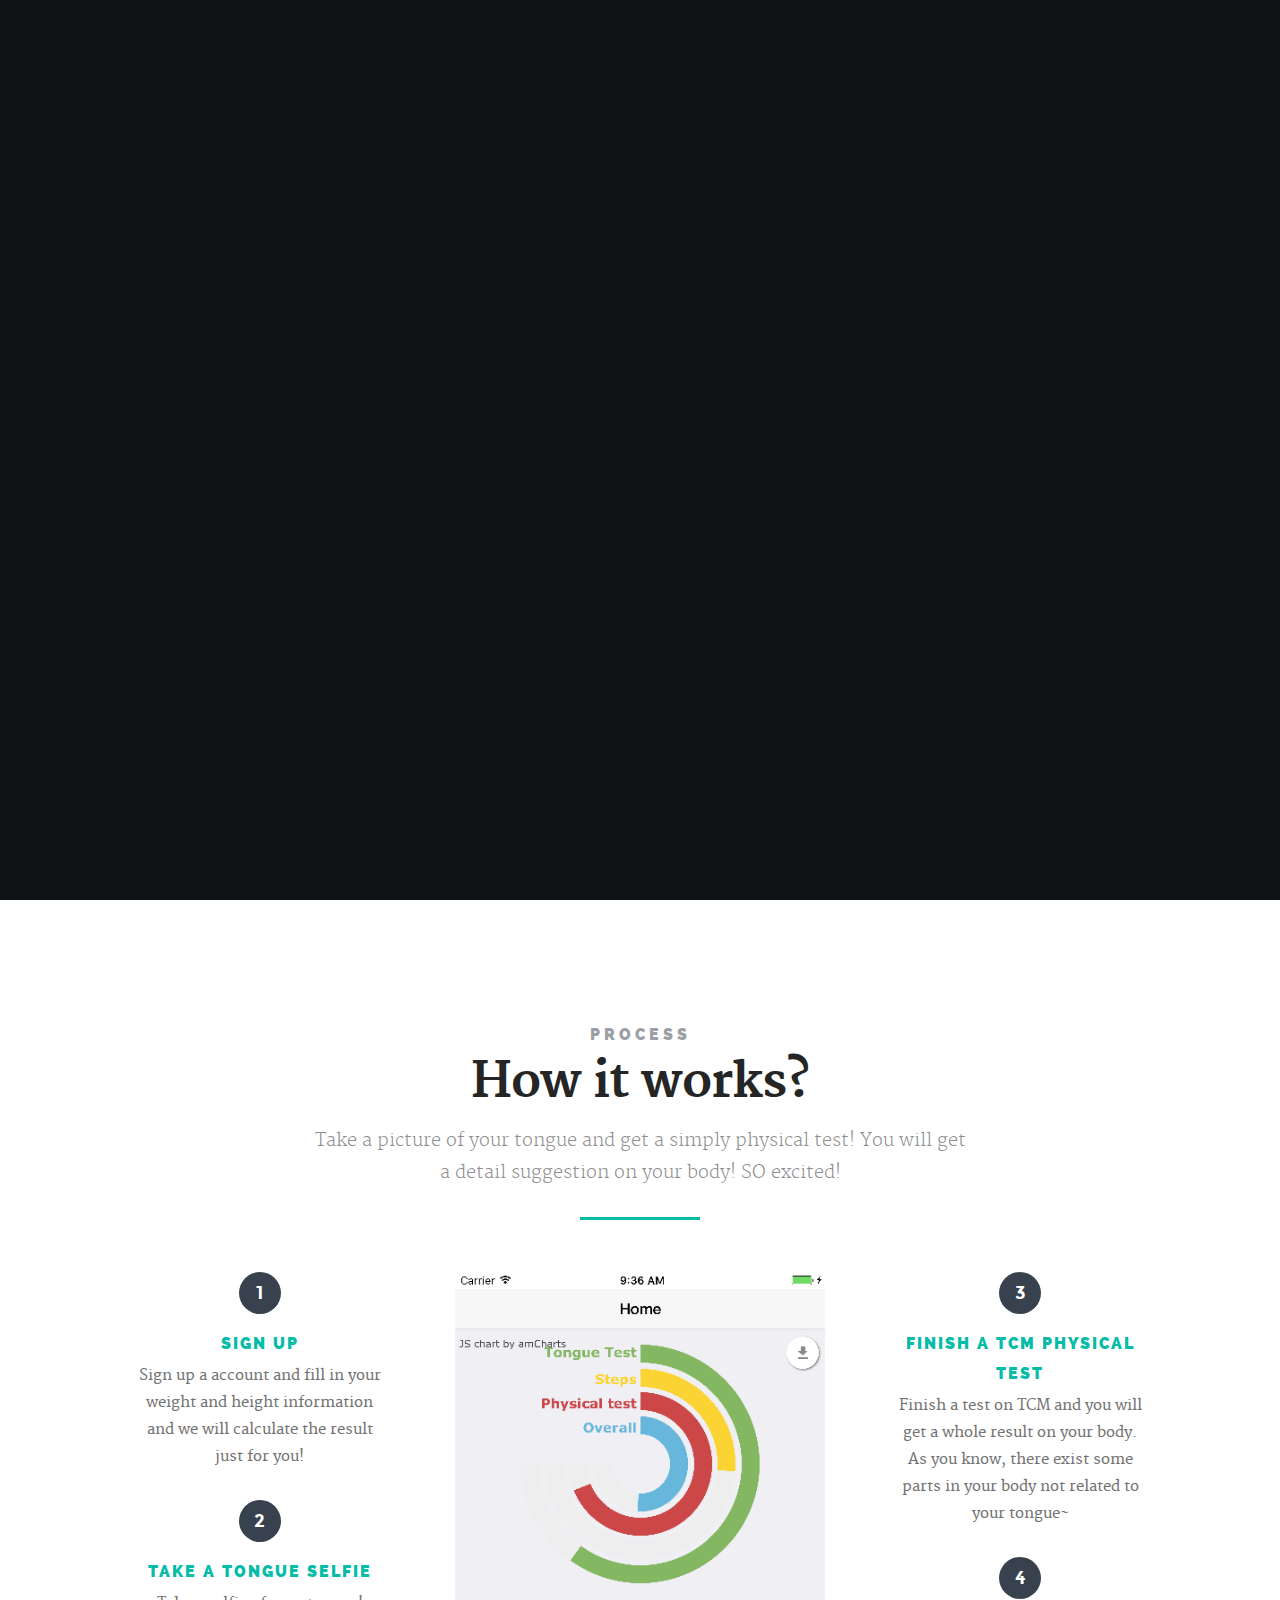
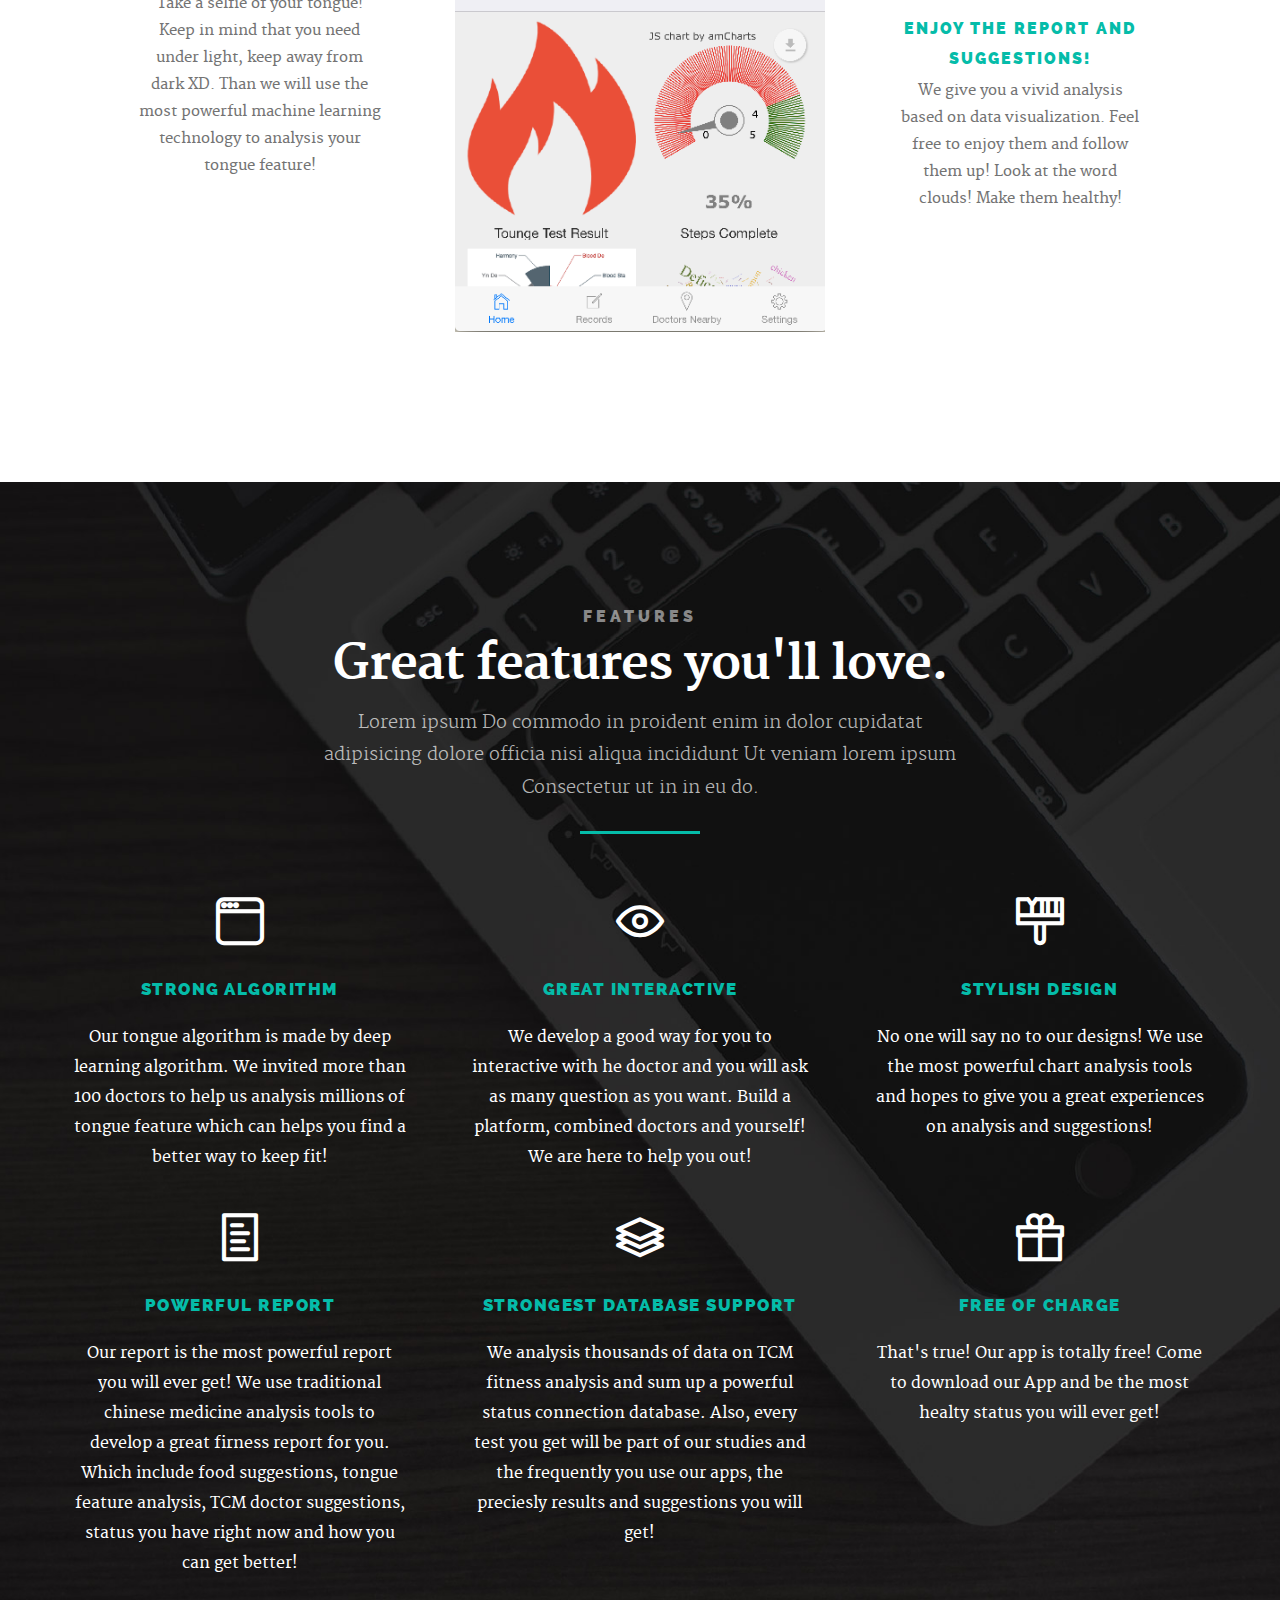
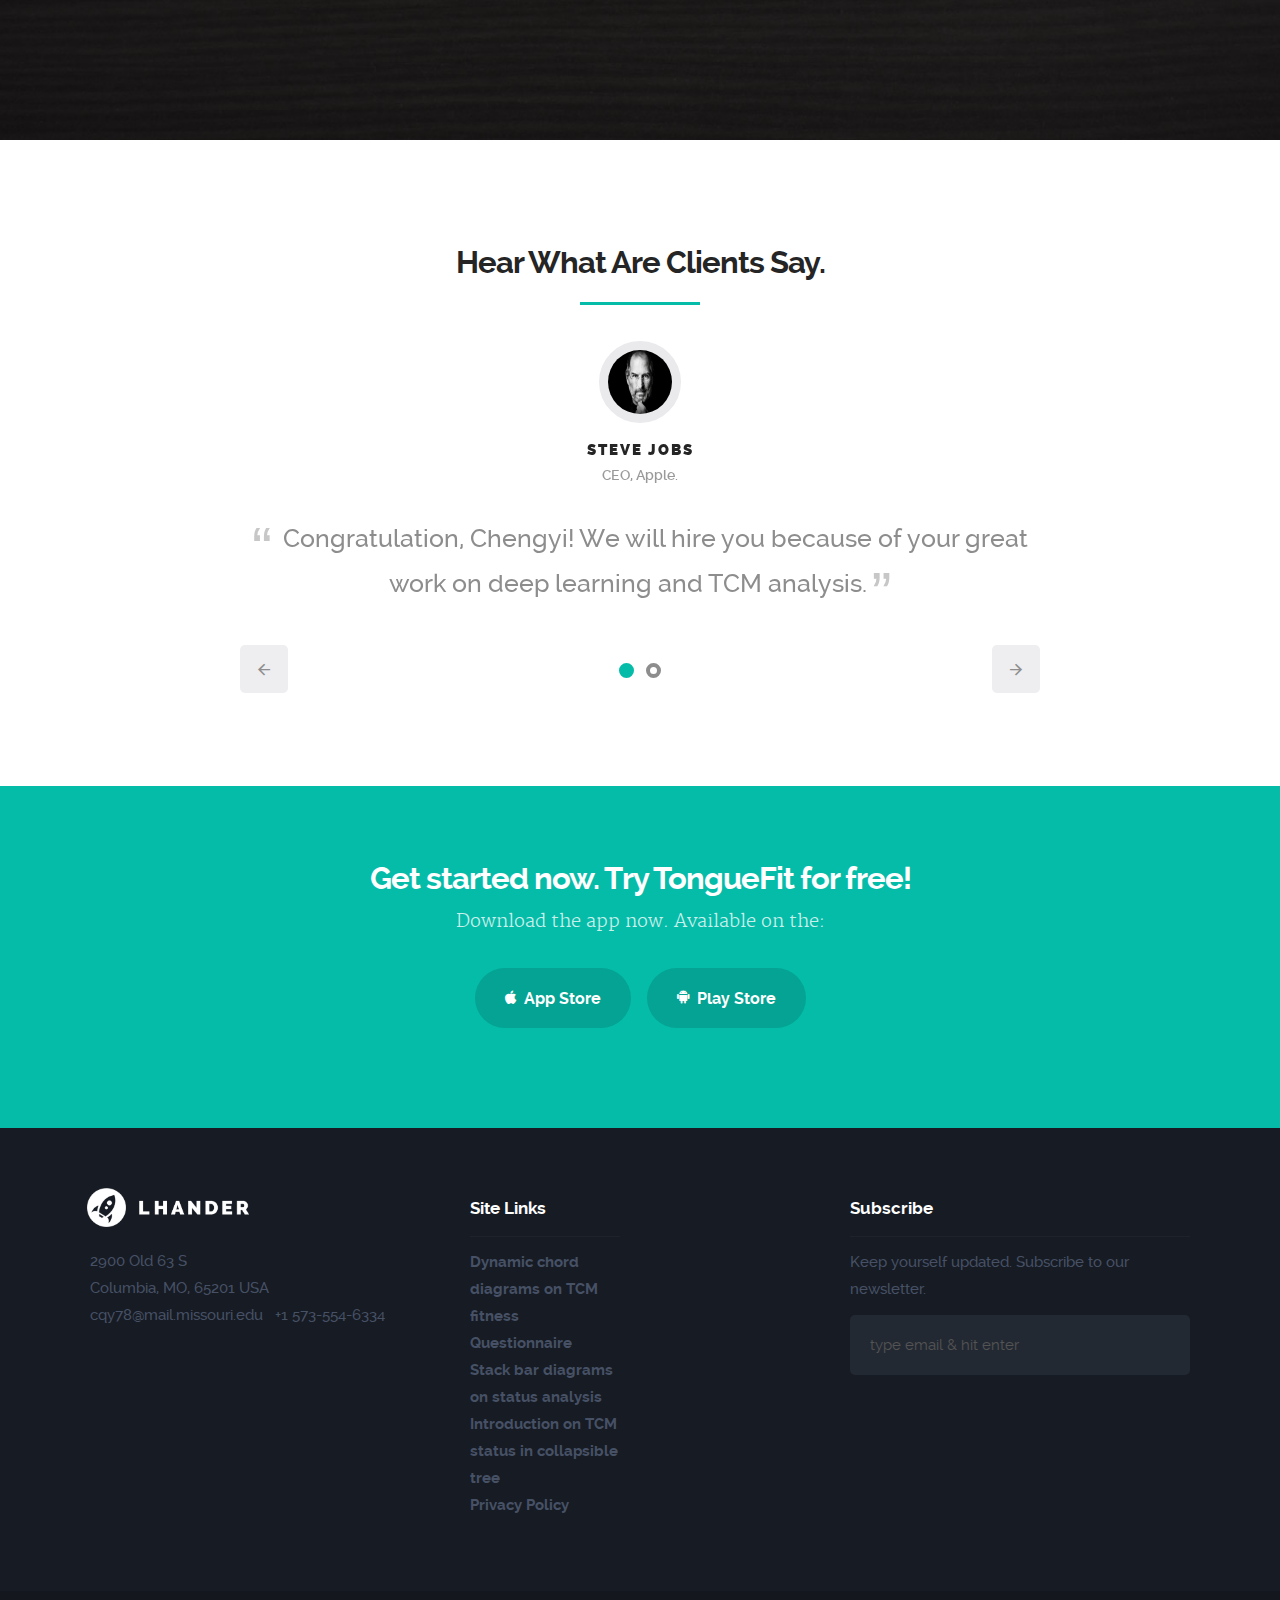
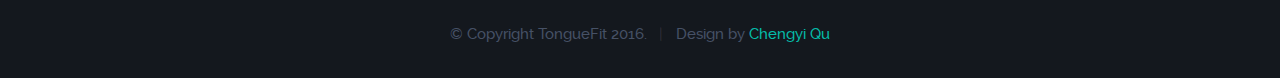
<file: index.html>
<!DOCTYPE html>
<!--[if IE 8 ]><html class="no-js oldie ie8" lang="en"> <![endif]-->
<!--[if IE 9 ]><html class="no-js oldie ie9" lang="en"> <![endif]-->
<!--[if (gte IE 9)|!(IE)]><!--><html class="no-js" lang="en"> <!--<![endif]-->
<head>

   <!--- basic page needs
   ================================================== -->
   <meta charset="utf-8">
	<title>TongueFit</title>
	<meta name="description" content="">  
	<meta name="author" content="">

   <!-- mobile specific metas
   ================================================== -->
	<meta name="viewport" content="width=device-width, initial-scale=1, maximum-scale=1">

 	<!-- CSS
   ================================================== -->
   <link rel="stylesheet" href="css/base.css">  
   <link rel="stylesheet" href="css/main.css">
   <link rel="stylesheet" href="css/vendor.css">     

   <!-- script
   ================================================== -->
	<script src="js/modernizr.js"></script>

   <!-- favicons
	================================================== -->
	<link rel="icon" type="image/png" href="favicon.png">

</head>

<body id="top">

	<!-- header 
   ================================================== -->
   <header>

   	<div class="row">

   		<div class="logo">
	         <a href="index.html">Lhander</a>
	      </div>

	   	<nav id="main-nav-wrap">
				<ul class="main-navigation">
					<li class="current"><a class="smoothscroll"  href="#intro" title="">Home</a></li>
					<li><a class="smoothscroll"  href="#process" title="">Process</a></li>
					<li><a class="smoothscroll"  href="#features" title="">Features</a></li>					
					<li class="highlight with-sep"><a href="#" title="">Sign Up</a></li>					
				</ul>
			</nav>

			<a class="menu-toggle" href="#"><span>Menu</span></a>
   		
   	</div>   	
   	
   </header> <!-- /header -->

	<!-- intro section
   ================================================== -->
   <section id="intro">

   	<div class="shadow-overlay"></div>

   	<div class="intro-content">
   		<div class="row">

   			<div class="col-twelve">

	   			<div class='video-link'>
	   				<a href="#video-popup"><img src="images/play-button.png" alt=""></a>
	   			</div>

	   			<h5>Hello welcome to TongueFit.</h5>
	   			<h1>Our awesome app will make your life a lot healther.</h1>

	   			<a class="button stroke smoothscroll" href="#process" title="">Learn More</a>

	   		</div>  
   			
   		</div>   		 		
   	</div> 

   	<!-- Modal Popup
	   ========================================================= -->

      <div id="video-popup" class="popup-modal mfp-hide">

		   <div class="fluid-video-wrapper">
         	<iframe width="560" height="315" src="https://www.youtube.com/embed/e6RPtuFvFHU" frameborder="0" allowfullscreen></iframe>
		   </div>		     

         <a class="close-popup">Close</a>         

	   </div> <!-- /video-popup -->  	 	

   </section> <!-- /intro -->


   <!-- Process Section
   ================================================== -->
   <section id="process">  

   	<div class="row section-intro">
   		<div class="col-twelve with-bottom-line">

   			<h5>Process</h5>
   			<h1>How it works?</h1>

   			<p class="lead">Take a picture of your tongue and get a simply physical test! You will get a detail suggestion on your body! SO excited!</p>

   		</div>   		
   	</div>

   	<div class="row process-content">

   		<div class="left-side">

   			<div class="item" data-item="1">

   				<h5>Sign Up</h5>

   				<p>Sign up a account and fill in your weight and height information and we will calculate the result just for you!</p>
   					
   			</div>

   			<div class="item" data-item="2">

	   			<h5>Take a tongue selfie</h5>

	   			<p>Take a selfie of your tongue! Keep in mind that you need under light, keep away from dark XD. Than we will use the most powerful machine learning technology to analysis your tongue feature!</p>
   					
   			</div>
   				
   		</div> <!-- /left-side -->
   		
   		<div class="right-side">
   				
   			<div class="item" data-item="3">

   				<h5>Finish a TCM physical test</h5>

   				<p>Finish a test on TCM and you will get a whole result on your body. As you know, there exist some parts in your body not related to your tongue~</p>
   					
   			</div>

   			<div class="item" data-item="4">

   				<h5>Enjoy the report and suggestions!</h5>

   				<p>We give you a vivid analysis based on data visualization. Feel free to enjoy them and follow them up! Look at the word clouds! Make them healthy!</p>
   					
   			</div>

   		</div> <!-- /right-side -->  

   		<div class="image-part"></div>  			

   	</div> <!-- /process-content --> 

   </section> <!-- /process-->    


   <!-- features Section
   ================================================== -->
	<section id="features">

		<div class="row section-intro">
   		<div class="col-twelve with-bottom-line">

   			<h5>Features</h5>
   			<h1>Great features you'll love.</h1>

   			<p class="lead">Lorem ipsum Do commodo in proident enim in dolor cupidatat adipisicing dolore officia nisi aliqua incididunt Ut veniam lorem ipsum Consectetur ut in in eu do.</p>

   		</div>   		
   	</div>

   	<div class="row features-content">

   		<div class="features-list block-1-3 block-s-1-2 block-tab-full group">

	      	<div class="bgrid feature">	

	      		<span class="icon"><i class="icon-window"></i></span>            

	            <div class="service-content">	

	            	 <h3 class="h05">Strong Algorithm</h3>

		            <p>Our tongue algorithm is made by deep learning algorithm. We invited more than 100 doctors to help us analysis millions of tongue feature which can helps you find a better way to keep fit!</p>
	         		
	         	</div> 	         	 

				</div> <!-- /bgrid -->

				<div class="bgrid feature">	

					<span class="icon"><i class="icon-eye"></i></span>                          

	            <div class="service-content">	
	            	<h3 class="h05">Great interactive</h3>  

		            <p>We develop a good way for you to interactive with he doctor and you will ask as many question as you want. Build a platform, combined doctors and yourself! We are here to help you out!</p>

	         		
	            </div>	                          

			   </div> <!-- /bgrid -->

			   <div class="bgrid feature">

			   	<span class="icon"><i class="icon-paint-brush"></i></span>		            

	            <div class="service-content">
	            	<h3 class="h05">Stylish Design</h3>

		            <p>No one will say no to our designs! We use the most powerful chart analysis tools and hopes to give you a great experiences on analysis and suggestions!</p> 

	        			
	            </div> 	            	               

			   </div> <!-- /bgrid -->

				<div class="bgrid feature">

					<span class="icon"><i class="icon-file"></i></span>	              

	            <div class="service-content">
	            	<h3 class="h05">Powerful report</h3>

		            <p>Our report is the most powerful report you will ever get! We use traditional chinese medicine analysis tools to develop a great firness report for you. Which include food suggestions, tongue feature analysis, TCM doctor suggestions, status you have right now and how you can get better! </p> 

	         		
	            </div>                

				</div> <!-- /bgrid -->

			   <div class="bgrid feature">

			   	<span class="icon"><i class="icon-layers"></i></span>	            

	            <div class="service-content">	
	            	<h3 class="h05">Strongest database support</h3>

		            <p>We analysis thousands of data on TCM fitness analysis and sum up a powerful status connection database. Also, every test you get will be part of our studies and the frequently you use our apps, the preciesly results and suggestions you will get!</p> 

	        			
	            </div>	               

			   </div> <!-- /bgrid -->

			   <div class="bgrid feature">

			   	<span class="icon"><i class="icon-gift"></i></span>	   	           

	            <div class="service-content">
	            	 <h3 class="h05">Free of Charge</h3>

		            <p>That's true! Our app is totally free! Come to download our App and be the most healty status you will ever get!</p> 
	        			
	            </div>	               

			   </div> <!-- /bgrid -->

	      </div> <!-- features-list -->
   		
   	</div> <!-- features-content -->
		
	</section> <!-- /features -->
	
	
	
   <!-- Testimonials Section
   ================================================== -->
   <section id="testimonials">

   	<div class="row">
   		<div class="col-twelve">
   			<h2 class="h01">Hear What Are Clients Say.</h2>
   		</div>   		
   	</div>   	

      <div class="row flex-container">
    
         <div id="testimonial-slider" class="flexslider">

            <ul class="slides">

               <li>
               	<div class="testimonial-author">
                    	<img src="images/avatars/steve-jobs-morreu-brasil-153927.jpg" alt="Author image">
                    	<div class="author-info">
                    		Steve Jobs
                    		<span class="position">CEO, Apple.</span>
                    	</div>
                  </div>

                  <p>
                  Congratulation, Chengyi! We will hire you because of your great work on deep learning and TCM analysis.</p>                  
             	</li> <!-- /slide -->

               <li> 

               	<div class="testimonial-author">
                    	<img src="images/avatars/SundarPichai129-(2).jpg" alt="Author image">
                    	<div class="author-info">
                    		Sundar Pichai
                    		<span>CEO, Google Corp.</span>
                    	</div>
                  </div> 

                  <p>
                  This is the best TCM app I have ever get!</p>
                                         
               </li> <!-- /slide -->

            </ul> <!-- /slides -->

         </div> <!-- /testimonial-slider -->         
        
      </div> <!-- /flex-container -->

   </section> <!-- /testimonials -->

   <!-- cta
   ================================================== -->
   <section id="cta">

   	<div class="row cta-content">

   		<div class="col-twelve">

   			<h1 class="h01">Get started now. Try TongueFit for free!</h1>

   			<p class="lead">Download the app now. Available on the:</p>

   			<ul class="stores">
   				<li class="app-store">
   					<a href="#" class="button round large" title="">
   						<i class="icon ion-social-apple"></i>App Store
   					</a>
   				</li>
   				<li class="play-store">
   					<a href="#" class="button round large" title="">
   						<i class="icon ion-social-android"></i>Play Store</a>
   					</li>
   			</ul>

   		</div>

   	</div> <!-- /cta-content -->

   </section> <!-- /cta -->


   <!-- footer
   ================================================== -->
   <footer>

   	<div class="footer-main">

   		<div class="row">  

	      	<div class="col-four tab-full mob-full footer-info">            

	            <div class="footer-logo"></div>

	            <p>
		        2900 Old 63 S<br>
            Columbia, MO, 65201 USA<br>
		        	cqy78@mail.missouri.edu &nbsp; +1 573-554-6334
		        	</p>

		      </div> <!-- /footer-info -->

	      	<div class="col-two tab-1-3 mob-1-2 site-links">

	      		<h4>Site Links</h4>

	      		<ul>
	      			<li><a href="chord.html">Dynamic chord diagrams on TCM fitness Questionnaire</a></li>
						<li><a href="stacked_bar.html">Stack bar diagrams on status analysis</a></li>
						<li><a href="https://caesarqu.github.io/D3Lab2/collapsibleTree.html">Introduction on TCM status in collapsible tree</a></li>
						<li><a href="README.md">Privacy Policy</a></li>
					</ul>

	      	</div> <!-- /site-links -->  


	      	<div class="col-four tab-1-3 mob-full footer-subscribe">

	      		<h4>Subscribe</h4>

	      		<p>Keep yourself updated. Subscribe to our newsletter.</p>

	      		<div class="subscribe-form">
	      	
	      			<form id="mc-form" class="group" novalidate="true">

							<input type="email" value="" name="dEmail" class="email" id="mc-email" placeholder="type email &amp; hit enter" required=""> 
	   		
			   			<input type="submit" name="subscribe" >
		   	
		   				<label for="mc-email" class="subscribe-message"></label>
			
						</form>

	      		</div>	      		
	      	           	
	      	</div> <!-- /subscribe -->         

	      </div> <!-- /row -->

   	</div> <!-- /footer-main -->


      <div class="footer-bottom">

      	<div class="row">

      		<div class="col-twelve">
	      		<div class="copyright">
		         	<span>© Copyright TongueFit 2016.</span> 
		         	<span>Design by <a href="https://github.com/CaesarQu">Chengyi Qu</a></span>		         	
		         </div>

		         <div id="go-top" style="display: block;">
		            <a class="smoothscroll" title="Back to Top" href="#top"><i class="icon ion-android-arrow-up"></i></a>
		         </div>         
	      	</div>

      	</div> <!-- /footer-bottom -->     	

      </div>

   </footer>  

   <div id="preloader"> 
    	<div id="loader"></div>
   </div> 

   <!-- Java Script
   ================================================== --> 
   <script src="js/jquery-1.11.3.min.js"></script>
   <script src="js/jquery-migrate-1.2.1.min.js"></script>
   <script src="js/plugins.js"></script>
   <script src="js/main.js"></script>

</body>

</html>
</file>
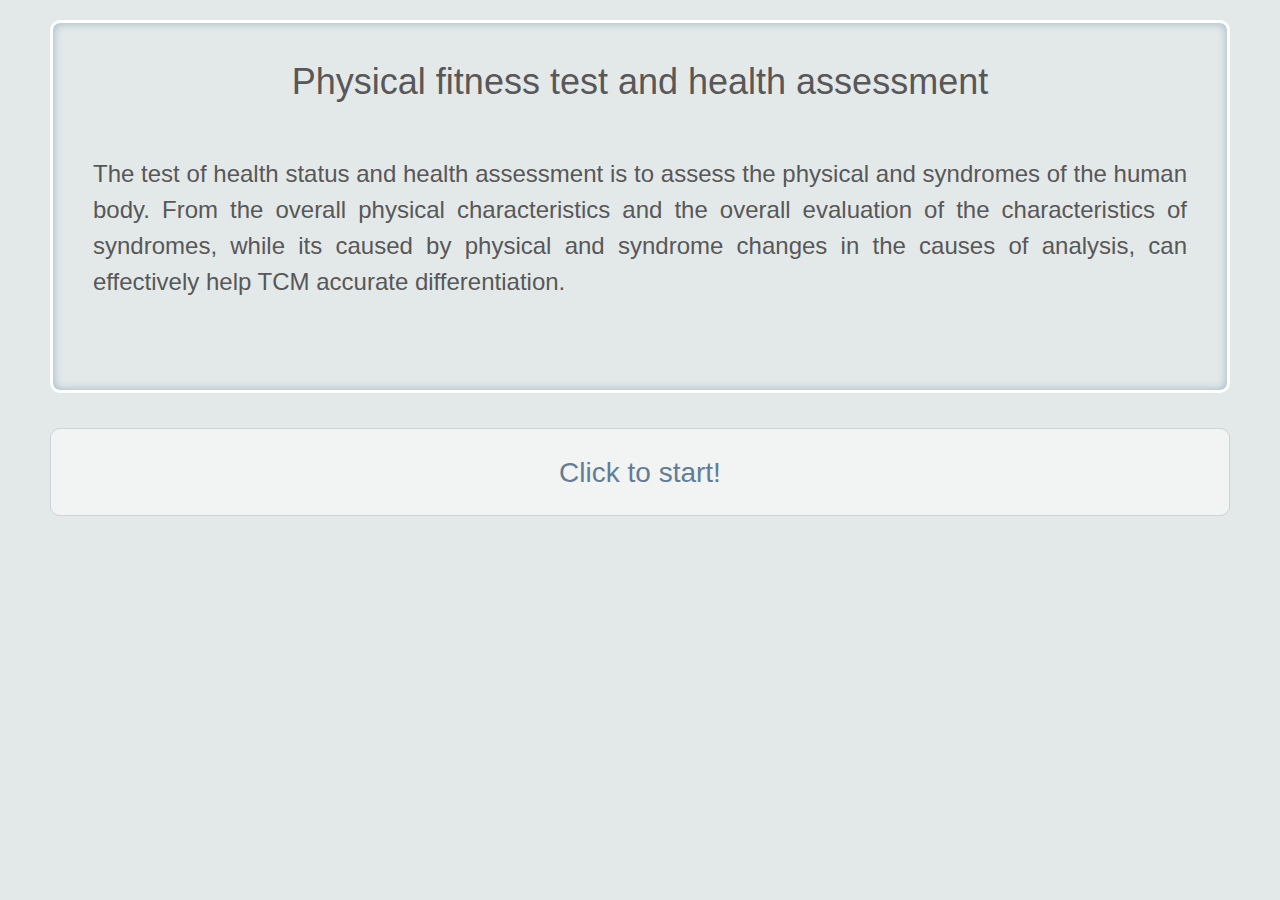
<file: questionnaire.htm>
<!DOCTYPE HTML>
<html lang="en-US">

	<head>
		<meta charset="UTF-8">
		<meta content="yes" name="apple-mobile-web-app-capable">
		<meta content="black" name="apple-mobile-web-app-status-bar-style">
		<meta name="format-detection" content="telephone=no">
		<meta name="viewport" content="width=device-width, initial-scale=1.0, maximum-scale=1.0, user-scalable=0">
		<link rel="stylesheet" href="css/reset.css" />
		<link rel="stylesheet" href="css/toup.css" />
		<link rel="stylesheet" href="css/radio.css" />
		<link rel="stylesheet" href="swiper/swiper.min.css">
		<script src="js/jquery-1.11.3.js"></script>
		<script src="js/fontSize.js"></script>
		<script src="js/function.js" charset="UTF-8"></script>

		<script src="https://www.amcharts.com/lib/3/amcharts.js"></script>
		<script src="https://www.amcharts.com/lib/3/radar.js"></script>
		<script src="https://www.amcharts.com/lib/3/plugins/export/export.min.js"></script>
		<link rel="stylesheet" href="https://www.amcharts.com/lib/3/plugins/export/export.css" type="text/css" media="all" />
		<script src="https://www.amcharts.com/lib/3/themes/none.js"></script>
		<style>
			#chartdiv {
				width: 100%;
				height: 500px;
			}
		</style>

		<title>健康状态测试精简版</title>

	</head>

	<body>

		<section class="toup" id="t1">
			<!-- <div class="logo">
			<img src="images/logo.png"/>
		</div> -->
			<div class="swipers">
				<div class="con">
					<h1>Physical fitness test and health assessment</h1>
					<p>The test of health status and health assessment is to assess the physical and syndromes of the human body. From the overall physical characteristics and the overall evaluation of the characteristics of syndromes, while its caused by physical and syndrome changes in the causes of analysis, can effectively help TCM accurate differentiation.</p>
				</div>
				<a href="javascript:;" class="jion">Click to start!</a>
			</div>
		</section>
		<section class="toup" id="t2">
			<!-- <div class="logo">
			<img src="images/logo.png"/>
		</div> -->
			<div class="swipers">
				<!-- 上下 -->
				<div class="swiper-container">
					<div class="swiper-wrapper">
						<div class="swiper-slide">
							<div class="scores">
								<h3>Pre-test of physical health</h3>
								<div class="f"><span>1</span>您的舌下絡脈曲張嗎？</div>
								<div class="choose">
									<div class="input"><input type="radio" name="yuxue1" id="yuxue11" value="0" /><label for="yuxue11">No</label></div>
									<div class="input"><input type="radio" name="yuxue1" id="yuxue12" value="2" /><label for="yuxue12">A little </label></div>
									<div class="input"><input type="radio" name="yuxue1" id="yuxue13" value="4" /><label for="yuxue13">Obviously</label></div>
									<div class="input"><input type="radio" name="yuxue1" id="yuxue14" value="6" /><label for="yuxue14">Often</label></div>
									<div class="input"><input type="radio" name="yuxue1" id="yuxue15" value="8" /><label for="yuxue15">Frequently</label></div>
								</div>
								<div class="con">

									<p font-size:1px>可左右滑动换题</p>
								</div>
							</div>

						</div>
						<div class="swiper-slide">
							<div class="scores">
								<h3>&nbsp;</h3>
								<div class="f"><span>2</span>您曾有外伤或手术嗎？</div>
								<div class="choose">
									<div class="input"><input type="radio" name="yuxue2" id="yuxue21" value="0" /><label for="yuxue21">No</label></div>
									<div class="input"><input type="radio" name="yuxue2" id="yuxue22" value="2" /><label for="yuxue22">A little </label></div>
									<div class="input"><input type="radio" name="yuxue2" id="yuxue23" value="4" /><label for="yuxue23">Obviously</label></div>
									<div class="input"><input type="radio" name="yuxue2" id="yuxue24" value="6" /><label for="yuxue24">Often</label></div>
									<div class="input"><input type="radio" name="yuxue2" id="yuxue25" value="8" /><label for="yuxue25">Frequently</label></div>
								</div>
							</div>
						</div>
						<div class="swiper-slide">
							<div class="scores">
								<h3>&nbsp;</h3>
								<div class="f"><span>3</span>您是否怕冷嗎？</div>
								<div class="choose">
									<div class="input"><input type="radio" name="yangxu1" id="yangxu11" value="0" /><label for="yangxu11">No</label></div>
									<div class="input"><input type="radio" name="yangxu1" id="yangxu12" value="2" /><label for="yangxu12">A little </label></div>
									<div class="input"><input type="radio" name="yangxu1" id="yangxu13" value="4" /><label for="yangxu13">Obviously</label></div>
									<div class="input"><input type="radio" name="yangxu1" id="yangxu14" value="6" /><label for="yangxu14">Often</label></div>
									<div class="input"><input type="radio" name="yangxu1" id="yangxu15" value="8" /><label for="yangxu15">Frequently</label></div>
								</div>
							</div>
						</div>
						<div class="swiper-slide">
							<div class="scores">
								<h3>&nbsp;</h3>
								<div class="f"><span>4</span>您穿的衣服是否比别人多？</div>
								<div class="choose">
									<div class="input"><input type="radio" name="yangxu2" id="yangxu21" value="0" /><label for="yangxu21">No</label></div>
									<div class="input"><input type="radio" name="yangxu2" id="yangxu22" value="2" /><label for="yangxu22">A little </label></div>
									<div class="input"><input type="radio" name="yangxu2" id="yangxu23" value="4" /><label for="yangxu23">Obviously</label></div>
									<div class="input"><input type="radio" name="yangxu2" id="yangxu24" value="6" /><label for="yangxu24">Often</label></div>
									<div class="input"><input type="radio" name="yangxu2" id="yangxu25" value="8" /><label for="yangxu25">Frequently</label></div>
								</div>
							</div>
						</div>
						<div class="swiper-slide">
							<div class="scores">
								<h3>&nbsp;</h3>
								<div class="f"><span>5</span>您平静时脈搏每分鐘接近85-100次嗎？</div>
								<div class="choose">
									<div class="input"><input type="radio" name="xuexu1" id="xuexu11" value="0" /><label for="xuexu11">No</label></div>
									<div class="input"><input type="radio" name="xuexu1" id="xuexu12" value="2" /><label for="xuexu12">A little </label></div>
									<div class="input"><input type="radio" name="xuexu1" id="xuexu13" value="4" /><label for="xuexu13">Obviously</label></div>
									<div class="input"><input type="radio" name="xuexu1" id="xuexu14" value="6" /><label for="xuexu14">Often</label></div>
									<div class="input"><input type="radio" name="xuexu1" id="xuexu15" value="8" /><label for="xuexu15">Frequently</label></div>
								</div>
							</div>
						</div>
						<div class="swiper-slide">
							<div class="scores">
								<h3>&nbsp;</h3>
								<div class="f"><span>6</span>蹲下後再站立起，會覺得眼前發黑或眼冒金星？</div>
								<div class="choose">
									<div class="input"><input type="radio" name="xuexu2" id="xuexu21" value="0" /><label for="xuexu21">No</label></div>
									<div class="input"><input type="radio" name="xuexu2" id="xuexu22" value="2" /><label for="xuexu22">A little </label></div>
									<div class="input"><input type="radio" name="xuexu2" id="xuexu23" value="4" /><label for="xuexu23">Obviously</label></div>
									<div class="input"><input type="radio" name="xuexu2" id="xuexu24" value="6" /><label for="xuexu24">Often</label></div>
									<div class="input"><input type="radio" name="xuexu2" id="xuexu25" value="8" /><label for="xuexu25">Frequently</label></div>
								</div>
							</div>
						</div>
						<div class="swiper-slide">
							<div class="scores">
								<h3>&nbsp;</h3>
								<div class="f"><span>7</span>您是否曾经大量丢失过体液（多汗，呕吐，腹泻，哺乳，流血，精液）？</div>
								<div class="choose">
									<div class="input"><input type="radio" name="yinxu1" id="yinxu11" value="0" /><label for="yinxu11">No</label></div>
									<div class="input"><input type="radio" name="yinxu1" id="yinxu12" value="2" /><label for="yinxu12">A little </label></div>
									<div class="input"><input type="radio" name="yinxu1" id="yinxu13" value="4" /><label for="yinxu13">Obviously</label></div>
									<div class="input"><input type="radio" name="yinxu1" id="yinxu14" value="6" /><label for="yinxu14">Often</label></div>
									<div class="input"><input type="radio" name="yinxu1" id="yinxu15" value="8" /><label for="yinxu15">Frequently</label></div>
								</div>
							</div>
						</div>
						<div class="swiper-slide">
							<div class="scores">
								<h3>&nbsp;</h3>
								<div class="f"><span>8</span>您是否经常熬夜吗？</div>
								<div class="choose">
									<div class="input"><input type="radio" name="yinxu2" id="yinxu21" value="0" /><label for="yinxu21">No</label></div>
									<div class="input"><input type="radio" name="yinxu2" id="yinxu22" value="2" /><label for="yinxu22">A little </label></div>
									<div class="input"><input type="radio" name="yinxu2" id="yinxu23" value="4" /><label for="yinxu23">Obviously</label></div>
									<div class="input"><input type="radio" name="yinxu2" id="yinxu24" value="6" /><label for="yinxu24">Often</label></div>
									<div class="input"><input type="radio" name="yinxu2" id="yinxu25" value="8" /><label for="yinxu25">Frequently</label></div>
								</div>
							</div>
						</div>
						<div class="swiper-slide">
							<div class="scores">
								<h3>&nbsp;</h3>
								<div class="f"><span>9</span>您是否经常觉得疲劳？</div>
								<div class="choose">
									<div class="input"><input type="radio" name="qixu1" id="qixu11" value="0" /><label for="qixu11">No</label></div>
									<div class="input"><input type="radio" name="qixu1" id="qixu12" value="2" /><label for="qixu12">A little </label></div>
									<div class="input"><input type="radio" name="qixu1" id="qixu13" value="4" /><label for="qixu13">Obviously</label></div>
									<div class="input"><input type="radio" name="qixu1" id="qixu14" value="6" /><label for="qixu14">Often</label></div>
									<div class="input"><input type="radio" name="qixu1" id="qixu15" value="8" /><label for="qixu15">Frequently</label></div>
								</div>
							</div>
						</div>
						<div class="swiper-slide">
							<div class="scores">
								<h3>&nbsp;</h3>
								<div class="f"><span>10</span>您说话的声音无力吗？</div>
								<div class="choose">
									<div class="input"><input type="radio" name="qixu2" id="qixu21" value="0" /><label for="qixu21">No</label></div>
									<div class="input"><input type="radio" name="qixu2" id="qixu22" value="2" /><label for="qixu22">A little </label></div>
									<div class="input"><input type="radio" name="qixu2" id="qixu23" value="4" /><label for="qixu23">Obviously</label></div>
									<div class="input"><input type="radio" name="qixu2" id="qixu24" value="6" /><label for="qixu24">Often</label></div>
									<div class="input"><input type="radio" name="qixu2" id="qixu25" value="8" /><label for="qixu25">Frequently</label></div>
								</div>
							</div>
						</div>
						<div class="swiper-slide">
							<div class="scores">
								<h3>&nbsp;</h3>
								<div class="f"><span>11</span>您是否很容易生气？</div>
								<div class="choose">
									<div class="input"><input type="radio" name="qiyu1" id="qiyu11" value="0" /><label for="qiyu11">No</label></div>
									<div class="input"><input type="radio" name="qiyu1" id="qiyu12" value="2" /><label for="qiyu12">A little </label></div>
									<div class="input"><input type="radio" name="qiyu1" id="qiyu13" value="4" /><label for="qiyu13">Obviously</label></div>
									<div class="input"><input type="radio" name="qiyu1" id="qiyu14" value="6" /><label for="qiyu14">Often</label></div>
									<div class="input"><input type="radio" name="qiyu1" id="qiyu15" value="8" /><label for="qiyu15">Frequently</label></div>
								</div>
							</div>
						</div>
						<div class="swiper-slide">
							<div class="scores">
								<h3>&nbsp;</h3>
								<div class="f"><span>12</span>您感到压力很大？</div>
								<div class="choose">
									<div class="input"><input type="radio" name="qiyu2" id="qiyu21" value="0" /><label for="qiyu21">No</label></div>
									<div class="input"><input type="radio" name="qiyu2" id="qiyu22" value="2" /><label for="qiyu22">A little </label></div>
									<div class="input"><input type="radio" name="qiyu2" id="qiyu23" value="4" /><label for="qiyu23">Obviously</label></div>
									<div class="input"><input type="radio" name="qiyu2" id="qiyu24" value="6" /><label for="qiyu24">Often</label></div>
									<div class="input"><input type="radio" name="qiyu2" id="qiyu25" value="8" /><label for="qiyu25">Frequently</label></div>
								</div>
							</div>
						</div>
						<div class="swiper-slide">
							<div class="scores">
								<h3>&nbsp;</h3>
								<div class="f"><span>13</span>您是否腹部赘肉很多？</div>
								<div class="choose">
									<div class="input"><input type="radio" name="tanshi1" id="tanshi11" value="0" /><label for="tanshi11">No</label></div>
									<div class="input"><input type="radio" name="tanshi1" id="tanshi12" value="2" /><label for="tanshi12">A little </label></div>
									<div class="input"><input type="radio" name="tanshi1" id="tanshi13" value="4" /><label for="tanshi13">Obviously</label></div>
									<div class="input"><input type="radio" name="tanshi1" id="tanshi14" value="6" /><label for="tanshi14">Often</label></div>
									<div class="input"><input type="radio" name="tanshi1" id="tanshi15" value="8" /><label for="tanshi15">Frequently</label></div>
								</div>
							</div>
						</div>
						<div class="swiper-slide">
							<div class="scores">
								<h3>&nbsp;</h3>
								<div class="f"><span>14</span>您是否皮肤油脂分泌多，特别是在T区？</div>
								<div class="choose">
									<div class="input"><input type="radio" name="tanshi2" id="tanshi21" value="0" /><label for="tanshi21">No</label></div>
									<div class="input"><input type="radio" name="tanshi2" id="tanshi22" value="2" /><label for="tanshi22">A little </label></div>
									<div class="input"><input type="radio" name="tanshi2" id="tanshi23" value="4" /><label for="tanshi23">Obviously</label></div>
									<div class="input"><input type="radio" name="tanshi2" id="tanshi24" value="6" /><label for="tanshi24">Often</label></div>
									<div class="input"><input type="radio" name="tanshi2" id="tanshi25" value="8" /><label for="tanshi25">Frequently</label></div>
								</div>
							</div>
						</div>
						<div class="swiper-slide">
							<div class="scores">
								<h3>&nbsp;</h3>
								<div class="f"><span>15</span>您受到全身或局部的炎症的困扰？</div>
								<div class="choose">
									<div class="input"><input type="radio" name="shire1" id="shire11" value="0" /><label for="shire11">No</label></div>
									<div class="input"><input type="radio" name="shire1" id="shire12" value="2" /><label for="shire12">A little </label></div>
									<div class="input"><input type="radio" name="shire1" id="shire13" value="4" /><label for="shire13">Obviously</label></div>
									<div class="input"><input type="radio" name="shire1" id="shire14" value="6" /><label for="shire14">Often</label></div>
									<div class="input"><input type="radio" name="shire1" id="shire15" value="8" /><label for="shire15">Frequently</label></div>
								</div>
							</div>
						</div>
						<div class="swiper-slide">
							<div class="scores">
								<h3>&nbsp;</h3>
								<div class="f"><span>16</span>您是否经常饮酒？</div>
								<div class="choose">
									<div class="input"><input type="radio" name="shire2" id="shire21" value="0" /><label for="shire21">No</label></div>
									<div class="input"><input type="radio" name="shire2" id="shire22" value="2" /><label for="shire22">A little </label></div>
									<div class="input"><input type="radio" name="shire2" id="shire23" value="4" /><label for="shire23">Obviously</label></div>
									<div class="input"><input type="radio" name="shire2" id="shire24" value="6" /><label for="shire24">Often</label></div>
									<div class="input"><input type="radio" name="shire2" id="shire25" value="8" /><label for="shire25">Frequently</label></div>
								</div>
							</div>
						</div>
						<div class="swiper-slide">
							<div class="scores">
								<h3>&nbsp;</h3>
								<div class="f"><span>17</span>您是否怕熱，愛出汗？</div>
								<div class="choose">
									<div class="input"><input type="radio" name="re1" id="re11" value="0" /><label for="re11">No</label></div>
									<div class="input"><input type="radio" name="re1" id="re12" value="2" /><label for="re12">A little </label></div>
									<div class="input"><input type="radio" name="re1" id="re13" value="4" /><label for="re13">Obviously</label></div>
									<div class="input"><input type="radio" name="re1" id="re14" value="6" /><label for="re14">Often</label></div>
									<div class="input"><input type="radio" name="re1" id="re15" value="8" /><label for="re15">Frequently</label></div>
								</div>
							</div>
						</div>
						<div class="swiper-slide">
							<div class="scores">
								<h3>&nbsp;</h3>
								<div class="f"><span>18</span>您是否经常大便干如羊屎狀？</div>
								<div class="choose">
									<div class="input"><input type="radio" name="re2" id="re21" value="0" /><label for="re21">No</label></div>
									<div class="input"><input type="radio" name="re2" id="re22" value="2" /><label for="re22">A little </label></div>
									<div class="input"><input type="radio" name="re2" id="re23" value="4" /><label for="re23">Obviously</label></div>
									<div class="input"><input type="radio" name="re2" id="re24" value="6" /><label for="re24">Often</label></div>
									<div class="input"><input type="radio" name="re2" id="re25" value="8" /><label for="re25">Frequently</label></div>
								</div>
							</div>
						</div>

					</div>
					<!--	<div class="preNexts">
				<div class="swiper-button-prev"><div class="pre"></div>上一题</div>
				<div class="swiper-button-next"><div class="next"></div>下一题</div>
			</div> -->
				</div>
				<!-- 上下end -->
			</div>
		</section>

		<section class="toup" id="yuxue">
			<!-- <div class="logo">
			<img src="images/logo.png"/>
		</div> -->
			<div class="swipers">
				<!-- 上下 -->
				<div class="swiper-container1">
					<div class="swiper-wrapper">
						<div class="swiper-slide">
							<div class="scores">
								<h3>瘀血自测题</h3>
								<div class="f"><span>1</span>您的皮肤粗糙嗎？</div>
								<div class="choose">
									<div class="input"><input type="radio" name="yuxue3" id="yuxue31" value="0" /><label for="yuxue31">No</label></div>
									<div class="input"><input type="radio" name="yuxue3" id="yuxue32" value="1" /><label for="yuxue32">A little </label></div>
									<div class="input"><input type="radio" name="yuxue3" id="yuxue33" value="2" /><label for="yuxue33">Obviously</label></div>
									<div class="input"><input type="radio" name="yuxue3" id="yuxue34" value="3" /><label for="yuxue34">Often</label></div>
									<div class="input"><input type="radio" name="yuxue3" id="yuxue35" value="4" /><label for="yuxue35">Frequently</label></div>
								</div>
							</div>
						</div>
						<div class="swiper-slide">
							<div class="scores">
								<h3>&nbsp;</h3>
								<div class="f"><span>2</span>您發現有固定部位的疼痛呢？</div>
								<div class="choose">
									<div class="input"><input type="radio" name="yuxue4" id="yuxue41" value="0" /><label for="yuxue41">No</label></div>
									<div class="input"><input type="radio" name="yuxue4" id="yuxue42" value="1" /><label for="yuxue42">A little </label></div>
									<div class="input"><input type="radio" name="yuxue4" id="yuxue43" value="2" /><label for="yuxue43">Obviously</label></div>
									<div class="input"><input type="radio" name="yuxue4" id="yuxue44" value="3" /><label for="yuxue44">Often</label></div>
									<div class="input"><input type="radio" name="yuxue4" id="yuxue45" value="4" /><label for="yuxue45">Frequently</label></div>
								</div>
							</div>
						</div>
						<div class="swiper-slide">
							<div class="scores">
								<h3>&nbsp;</h3>
								<div class="f"><span>3</span>您脸上有斑或黑眼圈嗎？</div>
								<div class="choose">
									<div class="input"><input type="radio" name="yuxue5" id="yuxue51" value="0" /><label for="yuxue51">No</label></div>
									<div class="input"><input type="radio" name="yuxue5" id="yuxue52" value="1" /><label for="yuxue52">A little </label></div>
									<div class="input"><input type="radio" name="yuxue5" id="yuxue53" value="2" /><label for="yuxue53">Obviously</label></div>
									<div class="input"><input type="radio" name="yuxue5" id="yuxue54" value="3" /><label for="yuxue54">Often</label></div>
									<div class="input"><input type="radio" name="yuxue5" id="yuxue55" value="4" /><label for="yuxue55">Frequently</label></div>
								</div>
							</div>
						</div>

					</div>
					<!--	<div class="preNexts">
				<div class="swiper-button-prev"><div class="pre"></div>上一题</div>
				<div class="swiper-button-next"><div class="next"></div>下一题</div>
			</div> -->
				</div>
				<!-- 上下end -->
			</div>
		</section>
		<section class="toup" id="yangxu">
			<!-- <div class="logo">
			<img src="images/logo.png"/>
		</div> -->
			<div class="swipers">
				<!-- 上下 -->
				<div class="swiper-container2">
					<div class="swiper-wrapper">
						<div class="swiper-slide">
							<div class="scores">
								<h3>阳虚自测题</h3>
								<div class="f"><span>1</span>您是否不爱出汗或尿频吗？</div>
								<div class="choose">
									<div class="input"><input type="radio" name="yangxu3" id="yangxu31" value="0" /><label for="yangxu31">No</label></div>
									<div class="input"><input type="radio" name="yangxu3" id="yangxu32" value="1" /><label for="yangxu32">A little </label></div>
									<div class="input"><input type="radio" name="yangxu3" id="yangxu33" value="2" /><label for="yangxu33">Obviously</label></div>
									<div class="input"><input type="radio" name="yangxu3" id="yangxu34" value="3" /><label for="yangxu34">Often</label></div>
									<div class="input"><input type="radio" name="yangxu3" id="yangxu35" value="4" /><label for="yangxu35">Frequently</label></div>
								</div>
							</div>
						</div>
						<div class="swiper-slide">
							<div class="scores">
								<h3>&nbsp;</h3>
								<div class="f"><span>2</span>您是否吃了冷的东西会腹痛？</div>
								<div class="choose">
									<div class="input"><input type="radio" name="yangxu4" id="yangxu41" value="0" /><label for="yangxu41">No</label></div>
									<div class="input"><input type="radio" name="yangxu4" id="yangxu42" value="1" /><label for="yangxu42">A little </label></div>
									<div class="input"><input type="radio" name="yangxu4" id="yangxu43" value="2" /><label for="yangxu43">Obviously</label></div>
									<div class="input"><input type="radio" name="yangxu4" id="yangxu44" value="3" /><label for="yangxu44">Often</label></div>
									<div class="input"><input type="radio" name="yangxu4" id="yangxu45" value="4" /><label for="yangxu45">Frequently</label></div>
								</div>
							</div>
						</div>
						<div class="swiper-slide">
							<div class="scores">
								<h3>&nbsp;</h3>
								<div class="f"><span>3</span>您是否No原因的性欲下降？</div>
								<div class="choose">
									<div class="input"><input type="radio" name="yangxu5" id="yangxu51" value="0" /><label for="yangxu51">No</label></div>
									<div class="input"><input type="radio" name="yangxu5" id="yangxu52" value="1" /><label for="yangxu52">A little </label></div>
									<div class="input"><input type="radio" name="yangxu5" id="yangxu53" value="2" /><label for="yangxu53">Obviously</label></div>
									<div class="input"><input type="radio" name="yangxu5" id="yangxu54" value="3" /><label for="yangxu54">Often</label></div>
									<div class="input"><input type="radio" name="yangxu5" id="yangxu55" value="4" /><label for="yangxu55">Frequently</label></div>
								</div>
							</div>
						</div>

					</div>
					<!--	<div class="preNexts">
				<div class="swiper-button-prev"><div class="pre"></div>上一题</div>
				<div class="swiper-button-next"><div class="next"></div>下一题</div>
			</div> -->
				</div>
				<!-- 上下end -->
			</div>
		</section>
		<section class="toup" id="xuexu">
			<!-- <div class="logo">
			<img src="images/logo.png"/>
		</div> -->
			<div class="swipers">
				<!-- 上下 -->
				<div class="swiper-container3">
					<div class="swiper-wrapper">
						<div class="swiper-slide">
							<div class="scores">
								<h3>血虚自测题</h3>
								<div class="f"><span>1</span>您的面色略有蒼白或萎黃嗎？</div>
								<div class="choose">
									<div class="input"><input type="radio" name="xuexu3" id="xuexu31" value="0" /><label for="xuexu31">No</label></div>
									<div class="input"><input type="radio" name="xuexu3" id="xuexu32" value="1" /><label for="xuexu32">A little </label></div>
									<div class="input"><input type="radio" name="xuexu3" id="xuexu33" value="2" /><label for="xuexu33">Obviously</label></div>
									<div class="input"><input type="radio" name="xuexu3" id="xuexu34" value="3" /><label for="xuexu34">Often</label></div>
									<div class="input"><input type="radio" name="xuexu3" id="xuexu35" value="4" /><label for="xuexu35">Frequently</label></div>
								</div>
							</div>
						</div>
						<div class="swiper-slide">
							<div class="scores">
								<h3>&nbsp;</h3>
								<div class="f"><span>2</span>您的頭髮是否已脫落或乾枯無光澤？</div>
								<div class="choose">
									<div class="input"><input type="radio" name="xuexu4" id="xuexu41" value="0" /><label for="xuexu41">No</label></div>
									<div class="input"><input type="radio" name="xuexu4" id="xuexu42" value="1" /><label for="xuexu42">A little </label></div>
									<div class="input"><input type="radio" name="xuexu4" id="xuexu43" value="2" /><label for="xuexu43">Obviously</label></div>
									<div class="input"><input type="radio" name="xuexu4" id="xuexu44" value="3" /><label for="xuexu44">Often</label></div>
									<div class="input"><input type="radio" name="xuexu4" id="xuexu45" value="4" /><label for="xuexu45">Frequently</label></div>
								</div>
							</div>
						</div>
						<div class="swiper-slide">
							<div class="scores">
								<h3>&nbsp;</h3>
								<div class="f"><span>3</span>您是否曾經出過很多血？</div>
								<div class="choose">
									<div class="input"><input type="radio" name="xuexu5" id="xuexu51" value="0" /><label for="xuexu51">No</label></div>
									<div class="input"><input type="radio" name="xuexu5" id="xuexu52" value="1" /><label for="xuexu52">A little </label></div>
									<div class="input"><input type="radio" name="xuexu5" id="xuexu53" value="2" /><label for="xuexu53">Obviously</label></div>
									<div class="input"><input type="radio" name="xuexu5" id="xuexu54" value="3" /><label for="xuexu54">Often</label></div>
									<div class="input"><input type="radio" name="xuexu5" id="xuexu55" value="4" /><label for="xuexu55">Frequently</label></div>
								</div>
							</div>
						</div>

					</div>
					<!--	<div class="preNexts">
				<div class="swiper-button-prev"><div class="pre"></div>上一题</div>
				<div class="swiper-button-next"><div class="next"></div>下一题</div>
			</div> -->
				</div>
				<!-- 上下end -->
			</div>
		</section>
		<section class="toup" id="yinxu">
			<!-- <div class="logo">
			<img src="images/logo.png"/>
		</div> -->
			<div class="swipers">
				<!-- 上下 -->
				<div class="swiper-container4">
					<div class="swiper-wrapper">
						<div class="swiper-slide">
							<div class="scores">
								<h3>阴虚自测题</h3>
								<div class="f"><span>1</span>您是否经常大便干？</div>
								<div class="choose">
									<div class="input"><input type="radio" name="yinxu3" id="yinxu31" value="0" /><label for="yinxu31">No</label></div>
									<div class="input"><input type="radio" name="yinxu3" id="yinxu32" value="1" /><label for="yinxu32">A little </label></div>
									<div class="input"><input type="radio" name="yinxu3" id="yinxu33" value="2" /><label for="yinxu33">Obviously</label></div>
									<div class="input"><input type="radio" name="yinxu3" id="yinxu34" value="3" /><label for="yinxu34">Often</label></div>
									<div class="input"><input type="radio" name="yinxu3" id="yinxu35" value="4" /><label for="yinxu35">Frequently</label></div>
								</div>
							</div>
						</div>
						<div class="swiper-slide">
							<div class="scores">
								<h3>&nbsp;</h3>
								<div class="f"><span>2</span>您是否经常眼睛干或皮肤干？</div>
								<div class="choose">
									<div class="input"><input type="radio" name="yinxu4" id="yinxu41" value="0" /><label for="yinxu41">No</label></div>
									<div class="input"><input type="radio" name="yinxu4" id="yinxu42" value="1" /><label for="yinxu42">A little </label></div>
									<div class="input"><input type="radio" name="yinxu4" id="yinxu43" value="2" /><label for="yinxu43">Obviously</label></div>
									<div class="input"><input type="radio" name="yinxu4" id="yinxu44" value="3" /><label for="yinxu44">Often</label></div>
									<div class="input"><input type="radio" name="yinxu4" id="yinxu45" value="4" /><label for="yinxu45">Frequently</label></div>
								</div>
							</div>
						</div>
						<div class="swiper-slide">
							<div class="scores">
								<h3>&nbsp;</h3>
								<div class="f"><span>3</span>您是否经常感到口渴？</div>
								<div class="choose">
									<div class="input"><input type="radio" name="yinxu5" id="yinxu51" value="0" /><label for="yinxu51">No</label></div>
									<div class="input"><input type="radio" name="yinxu5" id="yinxu52" value="1" /><label for="yinxu52">A little </label></div>
									<div class="input"><input type="radio" name="yinxu5" id="yinxu53" value="2" /><label for="yinxu53">Obviously</label></div>
									<div class="input"><input type="radio" name="yinxu5" id="yinxu54" value="3" /><label for="yinxu54">Often</label></div>
									<div class="input"><input type="radio" name="yinxu5" id="yinxu55" value="4" /><label for="yinxu55">Frequently</label></div>
								</div>
							</div>
						</div>

					</div>
					<!--	<div class="preNexts">
				<div class="swiper-button-prev"><div class="pre"></div>上一题</div>
				<div class="swiper-button-next"><div class="next"></div>下一题</div>
			</div> -->
				</div>
				<!-- 上下end -->
			</div>
		</section>
		<section class="toup" id="qixu">
			<!-- <div class="logo">
			<img src="images/logo.png"/>
		</div> -->
			<div class="swipers">
				<!-- 上下 -->
				<div class="swiper-container5">
					<div class="swiper-wrapper">
						<div class="swiper-slide">
							<div class="scores">
								<h3>气虚自测题</h3>
								<div class="f"><span>1</span>您是否有慢性病？</div>
								<div class="choose">
									<div class="input"><input type="radio" name="qixu3" id="qixu31" value="0" /><label for="qixu31">No</label></div>
									<div class="input"><input type="radio" name="qixu3" id="qixu32" value="1" /><label for="qixu32">A little </label></div>
									<div class="input"><input type="radio" name="qixu3" id="qixu33" value="2" /><label for="qixu33">Obviously</label></div>
									<div class="input"><input type="radio" name="qixu3" id="qixu34" value="3" /><label for="qixu34">Often</label></div>
									<div class="input"><input type="radio" name="qixu3" id="qixu35" value="4" /><label for="qixu35">Frequently</label></div>
								</div>
							</div>
						</div>
						<div class="swiper-slide">
							<div class="scores">
								<h3>&nbsp;</h3>
								<div class="f"><span>2</span>您是否工作负荷过大？</div>
								<div class="choose">
									<div class="input"><input type="radio" name="qixu4" id="qixu41" value="0" /><label for="qixu41">No</label></div>
									<div class="input"><input type="radio" name="qixu4" id="qixu42" value="1" /><label for="qixu42">A little </label></div>
									<div class="input"><input type="radio" name="qixu4" id="qixu43" value="2" /><label for="qixu43">Obviously</label></div>
									<div class="input"><input type="radio" name="qixu4" id="qixu44" value="3" /><label for="qixu44">Often</label></div>
									<div class="input"><input type="radio" name="qixu4" id="qixu45" value="4" /><label for="qixu45">Frequently</label></div>
								</div>
							</div>
						</div>
						<div class="swiper-slide">
							<div class="scores">
								<h3>&nbsp;</h3>
								<div class="f"><span>3</span>您是否近期做过手术？</div>
								<div class="choose">
									<div class="input"><input type="radio" name="qixu5" id="qixu51" value="0" /><label for="qixu51">No</label></div>
									<div class="input"><input type="radio" name="qixu5" id="qixu52" value="1" /><label for="qixu52">A little </label></div>
									<div class="input"><input type="radio" name="qixu5" id="qixu53" value="2" /><label for="qixu53">Obviously</label></div>
									<div class="input"><input type="radio" name="qixu5" id="qixu54" value="3" /><label for="qixu54">Often</label></div>
									<div class="input"><input type="radio" name="qixu5" id="qixu55" value="4" /><label for="qixu55">Frequently</label></div>
								</div>
							</div>
						</div>

					</div>
					<!--	<div class="preNexts">
				<div class="swiper-button-prev"><div class="pre"></div>上一题</div>
				<div class="swiper-button-next"><div class="next"></div>下一题</div>
			</div> -->
				</div>
				<!-- 上下end -->
			</div>
		</section>
		<section class="toup" id="qiyu">
			<!-- <div class="logo">
			<img src="images/logo.png"/>
		</div> -->
			<div class="swipers">
				<!-- 上下 -->
				<div class="swiper-container6">
					<div class="swiper-wrapper">
						<div class="swiper-slide">
							<div class="scores">
								<h3>气郁自测题</h3>
								<div class="f"><span>1</span>您是否经常无缘无故叹气？</div>
								<div class="choose">
									<div class="input"><input type="radio" name="qiyu3" id="qiyu31" value="0" /><label for="qiyu31">No</label></div>
									<div class="input"><input type="radio" name="qiyu3" id="qiyu32" value="1" /><label for="qiyu32">A little </label></div>
									<div class="input"><input type="radio" name="qiyu3" id="qiyu33" value="2" /><label for="qiyu33">Obviously</label></div>
									<div class="input"><input type="radio" name="qiyu3" id="qiyu34" value="3" /><label for="qiyu34">Often</label></div>
									<div class="input"><input type="radio" name="qiyu3" id="qiyu35" value="4" /><label for="qiyu35">Frequently</label></div>
								</div>
							</div>
						</div>
						<div class="swiper-slide">
							<div class="scores">
								<h3>&nbsp;</h3>
								<div class="f"><span>2</span>您是否经常感到不快乐？</div>
								<div class="choose">
									<div class="input"><input type="radio" name="qiyu4" id="qiyu41" value="0" /><label for="qiyu41">No</label></div>
									<div class="input"><input type="radio" name="qiyu4" id="qiyu42" value="1" /><label for="qiyu42">A little </label></div>
									<div class="input"><input type="radio" name="qiyu4" id="qiyu43" value="2" /><label for="qiyu43">Obviously</label></div>
									<div class="input"><input type="radio" name="qiyu4" id="qiyu44" value="3" /><label for="qiyu44">Often</label></div>
									<div class="input"><input type="radio" name="qiyu4" id="qiyu45" value="4" /><label for="qiyu45">Frequently</label></div>
								</div>
							</div>
						</div>
						<div class="swiper-slide">
							<div class="scores">
								<h3>&nbsp;</h3>
								<div class="f"><span>3</span>您是否觉得两肋胀或痛？</div>
								<div class="choose">
									<div class="input"><input type="radio" name="qiyu5" id="qiyu51" value="0" /><label for="qiyu51">No</label></div>
									<div class="input"><input type="radio" name="qiyu5" id="qiyu52" value="1" /><label for="qiyu52">A little </label></div>
									<div class="input"><input type="radio" name="qiyu5" id="qiyu53" value="2" /><label for="qiyu53">Obviously</label></div>
									<div class="input"><input type="radio" name="qiyu5" id="qiyu54" value="3" /><label for="qiyu54">Often</label></div>
									<div class="input"><input type="radio" name="qiyu5" id="qiyu55" value="4" /><label for="qiyu55">Frequently</label></div>
								</div>
							</div>
						</div>

					</div>
					<!--	<div class="preNexts">
				<div class="swiper-button-prev"><div class="pre"></div>上一题</div>
				<div class="swiper-button-next"><div class="next"></div>下一题</div>
			</div> -->
				</div>
				<!-- 上下end -->
			</div>
		</section>
		<section class="toup" id="tanshi">
			<!-- <div class="logo">
			<img src="images/logo.png"/>
		</div> -->
			<div class="swipers">
				<!-- 上下 -->
				<div class="swiper-container7">
					<div class="swiper-wrapper">
						<div class="swiper-slide">
							<div class="scores">
								<h3>痰湿自测题</h3>
								<div class="f"><span>1</span>您的眼珠或眼瞼上有脂肪粒嗎？</div>
								<div class="choose">
									<div class="input"><input type="radio" name="tanshi3" id="tanshi31" value="0" /><label for="tanshi31">No</label></div>
									<div class="input"><input type="radio" name="tanshi3" id="tanshi32" value="1" /><label for="tanshi32">A little </label></div>
									<div class="input"><input type="radio" name="tanshi3" id="tanshi33" value="2" /><label for="tanshi33">Obviously</label></div>
									<div class="input"><input type="radio" name="tanshi3" id="tanshi34" value="3" /><label for="tanshi34">Often</label></div>
									<div class="input"><input type="radio" name="tanshi3" id="tanshi35" value="4" /><label for="tanshi35">Frequently</label></div>
								</div>
							</div>
						</div>
						<div class="swiper-slide">
							<div class="scores">
								<h3>&nbsp;</h3>
								<div class="f"><span>2</span>您是否有很多痰？</div>
								<div class="choose">
									<div class="input"><input type="radio" name="tanshi4" id="tanshi41" value="0" /><label for="tanshi41">No</label></div>
									<div class="input"><input type="radio" name="tanshi4" id="tanshi42" value="1" /><label for="tanshi42">A little </label></div>
									<div class="input"><input type="radio" name="tanshi4" id="tanshi43" value="2" /><label for="tanshi43">Obviously</label></div>
									<div class="input"><input type="radio" name="tanshi4" id="tanshi44" value="3" /><label for="tanshi44">Often</label></div>
									<div class="input"><input type="radio" name="tanshi4" id="tanshi45" value="4" /><label for="tanshi45">Frequently</label></div>
								</div>
							</div>
						</div>
						<div class="swiper-slide">
							<div class="scores">
								<h3>&nbsp;</h3>
								<div class="f"><span>3</span>您是否喜欢吃甜食、猪牛羊肉、油炸食品？</div>
								<div class="choose">
									<div class="input"><input type="radio" name="tanshi5" id="tanshi51" value="0" /><label for="tanshi51">No</label></div>
									<div class="input"><input type="radio" name="tanshi5" id="tanshi52" value="1" /><label for="tanshi52">A little </label></div>
									<div class="input"><input type="radio" name="tanshi5" id="tanshi53" value="2" /><label for="tanshi53">Obviously</label></div>
									<div class="input"><input type="radio" name="tanshi5" id="tanshi54" value="3" /><label for="tanshi54">Often</label></div>
									<div class="input"><input type="radio" name="tanshi5" id="tanshi55" value="4" /><label for="tanshi55">Frequently</label></div>
								</div>
							</div>
						</div>

					</div>
					<!--	<div class="preNexts">
				<div class="swiper-button-prev"><div class="pre"></div>上一题</div>
				<div class="swiper-button-next"><div class="next"></div>下一题</div>
			</div> -->
				</div>
				<!-- 上下end -->
			</div>
		</section>
		<section class="toup" id="shire">
			<!-- <div class="logo">
			<img src="images/logo.png"/>
		</div> -->
			<div class="swipers">
				<!-- 上下 -->
				<div class="swiper-container8">
					<div class="swiper-wrapper">
						<div class="swiper-slide">
							<div class="scores">
								<h3>湿热自测题</h3>
								<div class="f"><span>1</span>您容易生痤疮或疮疖吗？</div>
								<div class="choose">
									<div class="input"><input type="radio" name="shire3" id="shire31" value="0" /><label for="shire31">No</label></div>
									<div class="input"><input type="radio" name="shire3" id="shire32" value="1" /><label for="shire32">A little </label></div>
									<div class="input"><input type="radio" name="shire3" id="shire33" value="2" /><label for="shire33">Obviously</label></div>
									<div class="input"><input type="radio" name="shire3" id="shire34" value="3" /><label for="shire34">Often</label></div>
									<div class="input"><input type="radio" name="shire3" id="shire35" value="4" /><label for="shire35">Frequently</label></div>
								</div>
							</div>
						</div>
						<div class="swiper-slide">
							<div class="scores">
								<h3>&nbsp;</h3>
								<div class="f"><span>2</span>您是否有不卫生的习惯？</div>
								<div class="choose">
									<div class="input"><input type="radio" name="shire4" id="shire41" value="0" /><label for="shire41">No</label></div>
									<div class="input"><input type="radio" name="shire4" id="shire42" value="1" /><label for="shire42">A little </label></div>
									<div class="input"><input type="radio" name="shire4" id="shire43" value="2" /><label for="shire43">Obviously</label></div>
									<div class="input"><input type="radio" name="shire4" id="shire44" value="3" /><label for="shire44">Often</label></div>
									<div class="input"><input type="radio" name="shire4" id="shire45" value="4" /><label for="shire45">Frequently</label></div>
								</div>
							</div>
						</div>
						<div class="swiper-slide">
							<div class="scores">
								<h3>&nbsp;</h3>
								<div class="f"><span>3</span>（女）您是否白带颜色黄或有异味？（男）您是否阴囊潮湿</div>
								<div class="choose">
									<div class="input"><input type="radio" name="shire5" id="shire51" value="0" /><label for="shire51">No</label></div>
									<div class="input"><input type="radio" name="shire5" id="shire52" value="1" /><label for="shire52">A little </label></div>
									<div class="input"><input type="radio" name="shire5" id="shire53" value="2" /><label for="shire53">Obviously</label></div>
									<div class="input"><input type="radio" name="shire5" id="shire54" value="3" /><label for="shire54">Often</label></div>
									<div class="input"><input type="radio" name="shire5" id="shire55" value="4" /><label for="shire55">Frequently</label></div>
								</div>
							</div>
						</div>

					</div>
					<!--	<div class="preNexts">
				<div class="swiper-button-prev"><div class="pre"></div>上一题</div>
				<div class="swiper-button-next"><div class="next"></div>下一题</div>
			</div> -->
				</div>
				<!-- 上下end -->
			</div>
		</section>
		<section class="toup" id="re">
			<!-- <div class="logo">
			<img src="images/logo.png"/>
		</div> -->
			<div class="swipers">
				<!-- 上下 -->
				<div class="swiper-container9">
					<div class="swiper-wrapper">
						<div class="swiper-slide">
							<div class="scores">
								<h3>实热自测题</h3>
								<div class="f"><span>1</span>您是否喜欢动不喜欢静呢？</div>
								<div class="choose">
									<div class="input"><input type="radio" name="re3" id="re31" value="0" /><label for="re31">No</label></div>
									<div class="input"><input type="radio" name="re3" id="re32" value="1" /><label for="re32">A little </label></div>
									<div class="input"><input type="radio" name="re3" id="re33" value="2" /><label for="re33">Obviously</label></div>
									<div class="input"><input type="radio" name="re3" id="re34" value="3" /><label for="re34">Often</label></div>
									<div class="input"><input type="radio" name="re3" id="re35" value="4" /><label for="re35">Frequently</label></div>
								</div>
							</div>
						</div>
						<div class="swiper-slide">
							<div class="scores">
								<h3>&nbsp;</h3>
								<div class="f"><span>2</span>您是否天涼還吃食物加冰或冰激凌？</div>
								<div class="choose">
									<div class="input"><input type="radio" name="re4" id="re41" value="0" /><label for="re41">No</label></div>
									<div class="input"><input type="radio" name="re4" id="re42" value="1" /><label for="re42">A little </label></div>
									<div class="input"><input type="radio" name="re4" id="re43" value="2" /><label for="re43">Obviously</label></div>
									<div class="input"><input type="radio" name="re4" id="re44" value="3" /><label for="re44">Often</label></div>
									<div class="input"><input type="radio" name="re4" id="re45" value="4" /><label for="re45">Frequently</label></div>
								</div>
							</div>
						</div>
						<div class="swiper-slide">
							<div class="scores">
								<h3>&nbsp;</h3>
								<div class="f"><span>3</span>是否有人说您的聲大震耳？</div>
								<div class="choose">
									<div class="input"><input type="radio" name="re5" id="re51" value="0" /><label for="re51">No</label></div>
									<div class="input"><input type="radio" name="re5" id="re52" value="1" /><label for="re52">A little </label></div>
									<div class="input"><input type="radio" name="re5" id="re53" value="2" /><label for="re53">Obviously</label></div>
									<div class="input"><input type="radio" name="re5" id="re54" value="3" /><label for="re54">Often</label></div>
									<div class="input"><input type="radio" name="re5" id="re55" value="4" /><label for="re55">Frequently</label></div>
								</div>
							</div>
						</div>

					</div>
					<!--	<div class="preNexts">
				<div class="swiper-button-prev"><div class="pre"></div>上一题</div>
				<div class="swiper-button-next"><div class="next"></div>下一题</div>
			</div> -->
				</div>
				<!-- 上下end -->
			</div>
		</section>

		<section class="toup" id="t3">
			<!-- <div class="logo">
			<img src="images/logo.png"/>
		</div> -->
			<div class="swipers">

				<div class="con con1">
					<!--<input type="number" name="" class="phone" placeholder="手机号码"/>-->

					<div class="con">
						<p>You're finished!</p>
						<p>Radar chart below, click 'Details' button to see details</p>
					</div>
				</div>

				<!--< href="javascript:;" class="tijiao" onclick="try()">提交测评</a>-->
				<input type="button" class="tijiao" onclick="submit()" value="Details" />

				<div class="con " id="smg1">
					<div id="chartdiv" style="visibility: hidden;"></div>
					<p id="smg">
						
					</p>

				</div>

			</div>

			</div>
		</section>

		<section class="toup" id="t4">
			<!-- <div class="logo">
			<img src="images/logo.png"/>
		</div> -->
			<div class="swipers">

				<div class="con">
					<p>你已经完成第一步啦</p>
					<p>还有一步就结束啦</p>
				</div>
				<a href="javascript:;" class="jjj">继续</a>

			</div>

		</section>

		<script src="swiper/swiper.min.js"></script>
		<script type="text/javascript" src="script.js"></script>

		<script>
			var mySwiper = new Swiper('.swiper-container', {
				pagination: '.swiper-pagination',
				nextButton: '.swiper-button-next',
				prevButton: '.swiper-button-prev',
				slidesPerView: 1,
				paginationClickable: true,
				spaceBetween: 30,
				loop: true,
				onReachEnd: function(swiper) {
					$("#t2").hide();
					$("#t4").show();
				}
			});

			var mySwiperYuxue = new Swiper('.swiper-container1', {
				pagination: '.swiper-pagination',
				nextButton: '.swiper-button-next',
				prevButton: '.swiper-button-prev',
				slidesPerView: 1,
				paginationClickable: true,
				spaceBetween: 30,
				loop: true,
				onReachEnd: function(swiper) {
					$("#yuxue").hide();
					display();
				}
			});

			var mySwiperYangxu = new Swiper('.swiper-container2', {
				pagination: '.swiper-pagination',
				nextButton: '.swiper-button-next',
				prevButton: '.swiper-button-prev',
				slidesPerView: 1,
				paginationClickable: true,
				spaceBetween: 30,
				loop: true,
				onReachEnd: function(swiper) {
					$("#yangxu").hide();
					display();
				}
			});
			var mySwiperXuexu = new Swiper('.swiper-container3', {
				pagination: '.swiper-pagination',
				nextButton: '.swiper-button-next',
				prevButton: '.swiper-button-prev',
				slidesPerView: 1,
				paginationClickable: true,
				spaceBetween: 30,
				loop: true,
				onReachEnd: function(swiper) {
					$("#xuexu").hide();
					display();
				}
			});
			var mySwiperYinxu = new Swiper('.swiper-container4', {
				pagination: '.swiper-pagination',
				nextButton: '.swiper-button-next',
				prevButton: '.swiper-button-prev',
				slidesPerView: 1,
				paginationClickable: true,
				spaceBetween: 30,
				loop: true,
				onReachEnd: function(swiper) {
					$("#yinxu").hide();
					display();
				}
			});
			var mySwiperQixu = new Swiper('.swiper-container5', {
				pagination: '.swiper-pagination',
				nextButton: '.swiper-button-next',
				prevButton: '.swiper-button-prev',
				slidesPerView: 1,
				paginationClickable: true,
				spaceBetween: 30,
				loop: true,
				onReachEnd: function(swiper) {
					$("#qixu").hide();
					display();
				}
			});
			var mySwiperQiyu = new Swiper('.swiper-container6', {
				pagination: '.swiper-pagination',
				nextButton: '.swiper-button-next',
				prevButton: '.swiper-button-prev',
				slidesPerView: 1,
				paginationClickable: true,
				spaceBetween: 30,
				loop: true,
				onReachEnd: function(swiper) {
					$("#qiyu").hide();
					display();
				}
			});
			var mySwiperTanshi = new Swiper('.swiper-container7', {
				pagination: '.swiper-pagination',
				nextButton: '.swiper-button-next',
				prevButton: '.swiper-button-prev',
				slidesPerView: 1,
				paginationClickable: true,
				spaceBetween: 30,
				loop: true,
				onReachEnd: function(swiper) {
					$("#tanshi").hide();
					display();
				}
			});
			var mySwiperShire = new Swiper('.swiper-container8', {
				pagination: '.swiper-pagination',
				nextButton: '.swiper-button-next',
				prevButton: '.swiper-button-prev',
				slidesPerView: 1,
				paginationClickable: true,
				spaceBetween: 30,
				loop: true,
				onReachEnd: function(swiper) {
					$("#shire").hide();
					display();
				}
			});
			var mySwiperRe = new Swiper('.swiper-container9', {
				pagination: '.swiper-pagination',
				nextButton: '.swiper-button-next',
				prevButton: '.swiper-button-prev',
				slidesPerView: 1,
				paginationClickable: true,
				spaceBetween: 30,
				loop: true,
				onReachEnd: function(swiper) {
					$("#re").hide();
					display();
				}
			});

			$("#t2,#t3,#t4,#yuxue,#yangxu,#xuexu,#yinxu,#qixu,#qiyu,#tanshi,#shire,#re").hide();
			$("a.jion").on("click", function() {
				$("#t1").hide();
				$("#t2").show();
			});

			$(".swiper-container label,.swiper-container input").click(function() {
				var this_active = $(this).parents(".swiper-slide").index();
				setTimeout(function() {
					mySwiper.slideTo(this_active + 1, 1000)
				}, 500);
			});
			$(".swiper-container1 label,.swiper-container1 input").click(function() {
				var this_active = $(this).parents(".swiper-slide").index();
				setTimeout(function() {
					mySwiperYuxue.slideTo(this_active + 1, 1000)
				}, 500);
			});
			$(".swiper-container2 label,.swiper-container2 input").click(function() {
				var this_active = $(this).parents(".swiper-slide").index();
				setTimeout(function() {
					mySwiperYangxu.slideTo(this_active + 1, 1000)
				}, 500);
			});
			$(".swiper-container3 label,.swiper-container3 input").click(function() {
				var this_active = $(this).parents(".swiper-slide").index();
				setTimeout(function() {
					mySwiperXuexu.slideTo(this_active + 1, 1000)
				}, 500);
			});
			$(".swiper-container4 label,.swiper-container4 input").click(function() {
				var this_active = $(this).parents(".swiper-slide").index();
				setTimeout(function() {
					mySwiperYinxu.slideTo(this_active + 1, 1000)
				}, 500);
			});
			$(".swiper-container5 label,.swiper-container5 input").click(function() {
				var this_active = $(this).parents(".swiper-slide").index();
				setTimeout(function() {
					mySwiperQixu.slideTo(this_active + 1, 1000)
				}, 500);
			});
			$(".swiper-container6 label,.swiper-container6 input").click(function() {
				var this_active = $(this).parents(".swiper-slide").index();
				setTimeout(function() {
					mySwiperQiyu.slideTo(this_active + 1, 1000)
				}, 500);
			});
			$(".swiper-container7 label,.swiper-container7 input").click(function() {
				var this_active = $(this).parents(".swiper-slide").index();
				setTimeout(function() {
					mySwiperTanshi.slideTo(this_active + 1, 1000)
				}, 500);
			});
			$(".swiper-container8 label,.swiper-container8 input").click(function() {
				var this_active = $(this).parents(".swiper-slide").index();
				setTimeout(function() {
					mySwiperShire.slideTo(this_active + 1, 1000)
				}, 500);
			});
			$(".swiper-container9 label,.swiper-container9 input").click(function() {
				var this_active = $(this).parents(".swiper-slide").index();
				setTimeout(function() {
					mySwiperRe.slideTo(this_active + 1, 1000)
				}, 500);
			});
			$('.swiper-button-next').click(function() {
				if(mySwiper.isEnd) {
					$("#t2").hide();
					$("#t4").show();
				}
			})
			$('.swiper-button-next').click(function() {
				if(mySwiperYuxue.isEnd) {
					$("yuxue").hide();
					display();

				}
			})
			$('.swiper-button-next').click(function() {
				if(mySwiperYangxu.isEnd) {
					$("yangxu").hide();
					display();
				}
			})
			$('.swiper-button-next').click(function() {
				if(mySwiperXuexu.isEnd) {
					$("xuexu").hide();
					display();
				}
			})
			$('.swiper-button-next').click(function() {
				if(mySwiperYinxu.isEnd) {
					$("yinxu").hide();
					display();
				}
			})
			$('.swiper-button-next').click(function() {
				if(mySwiperQixu.isEnd) {
					$("qixu").hide();
					display();
				}
			})
			$('.swiper-button-next').click(function() {
				if(mySwiperQiyu.isEnd) {
					$("qiyu").hide();
					display();
				}
			})
			$('.swiper-button-next').click(function() {
				if(mySwiperTanshi.isEnd) {
					$("tanshi").hide();
					display();
				}
			})
			$('.swiper-button-next').click(function() {
				if(mySwiperShire.isEnd) {
					$("shire").hide();
					display();
				}
			})
			$('.swiper-button-next').click(function() {
				if(mySwiperRe.isEnd) {
					$("re").hide();
					display();
				}
			})

			$("a.jjj").on("click", function() {
				$("#t4").hide();
				compute();
				display();

			});
		</script>

		<script>
			var chart = AmCharts.makeChart("chartdiv", {
				"type": "radar",
				"theme": "none",
				"dataProvider": [{
					"country": "Qi Deficiency",
					"litres": 0.48
				}, {
					"country": "Blood Deficiency",
					"litres": 0.41
				}, {
					"country": "Yin Deficiency",
					"litres": 0.27
				}, {
					"country": "Yang Deficiency",
					"litres": 0.28
				}, {
					"country": "Sthenia Heat",
					"litres": 0.46
				}, {
					"country": "Dampness Heat",
					"litres": 0.29
				}, {
					"country": "Phlegmatic Hygrosis",
					"litres": 0.29
				}, {
					"country": "Qi Stagnation",
					"litres": 0.15
				}, {
					"country": "Blood Stasis",
					"litres": 0.20
				}, {
					"country": "Irritable",
					"litres": 0.19
				}, {
					"country": "Harmony",
					"litres": 0.25
				}],
				"valueAxes": [{
					"axisTitleOffset": 20,
					"minimum": 0,
					"axisAlpha": 0.15
				}],
				"startDuration": 2,
				"graphs": [{
					"balloonText": "[[value]] litres of beer per year",
					"bullet": "round",
					"lineThickness": 2,
					"valueField": "litres"
				}],
				"categoryField": "country",
				"export": {
					"enabled": true
				}
			});
		</script>
	</body>

</html>
</file>
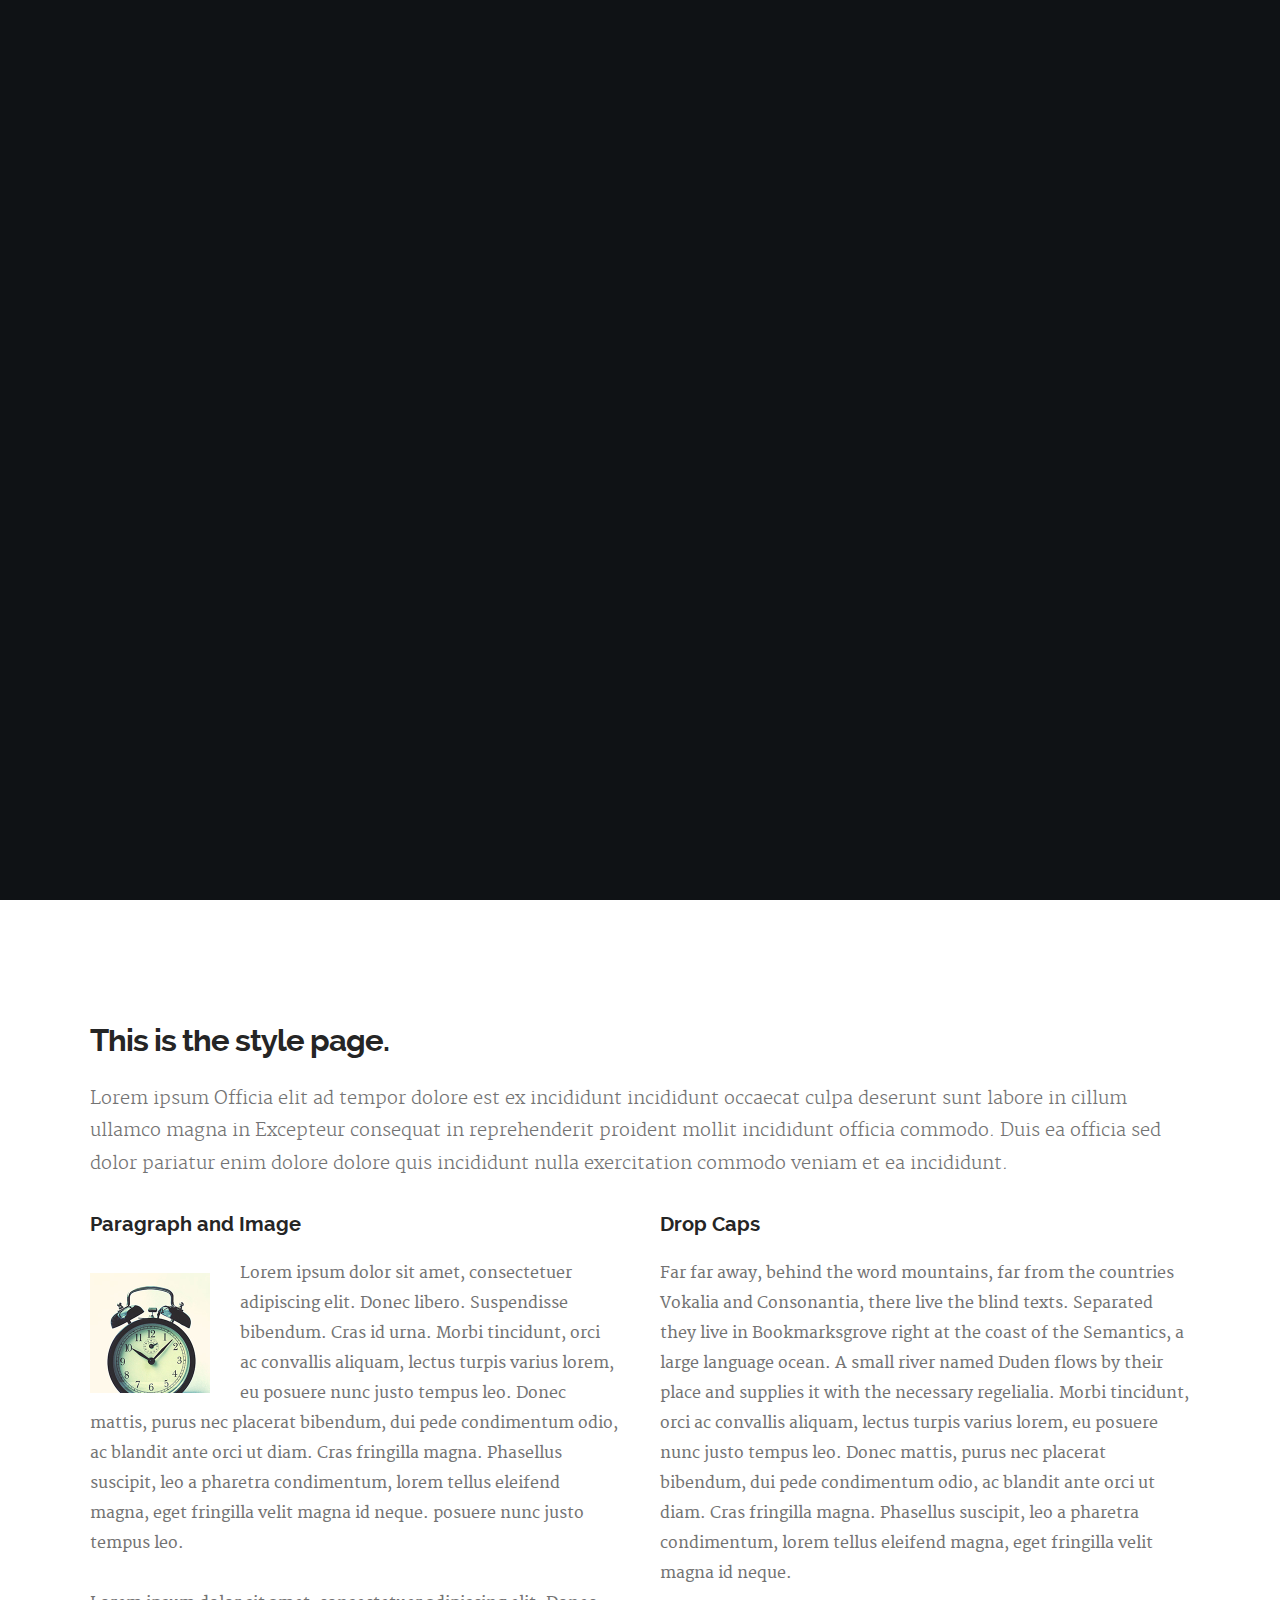
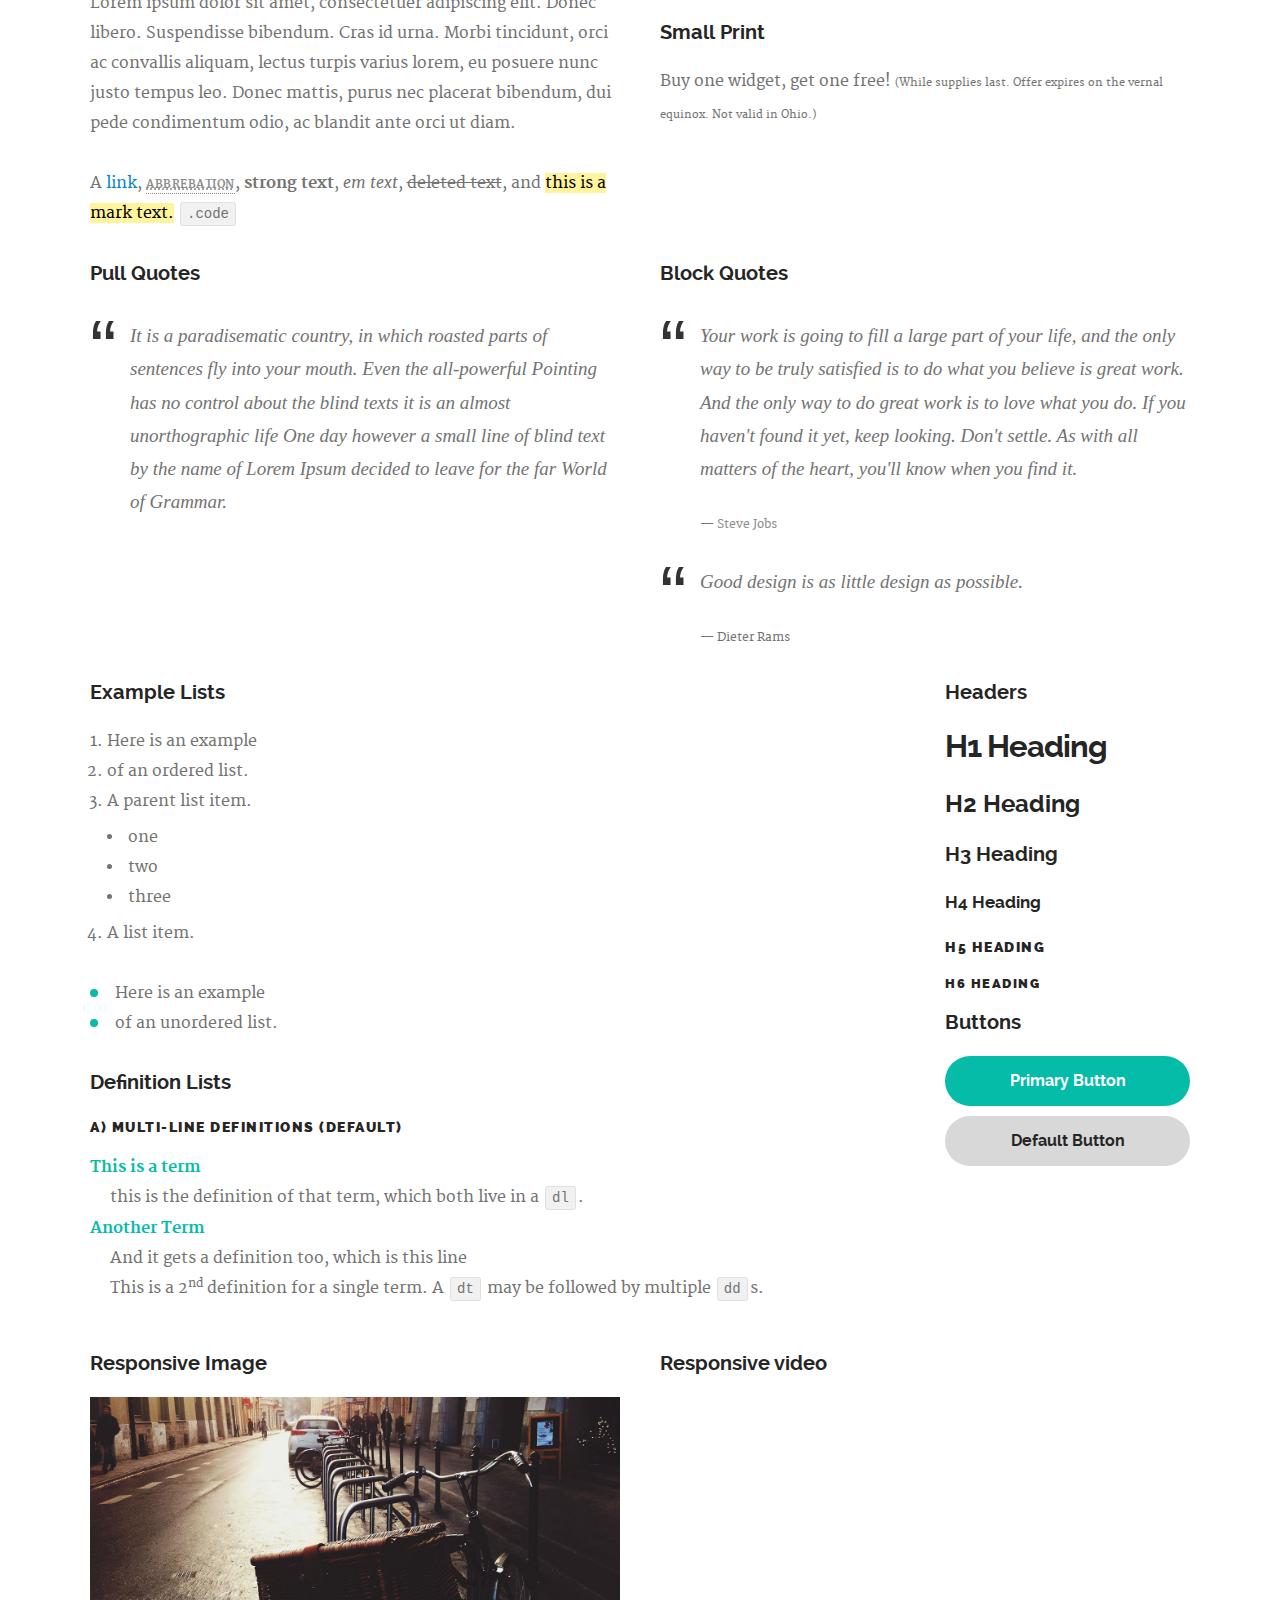
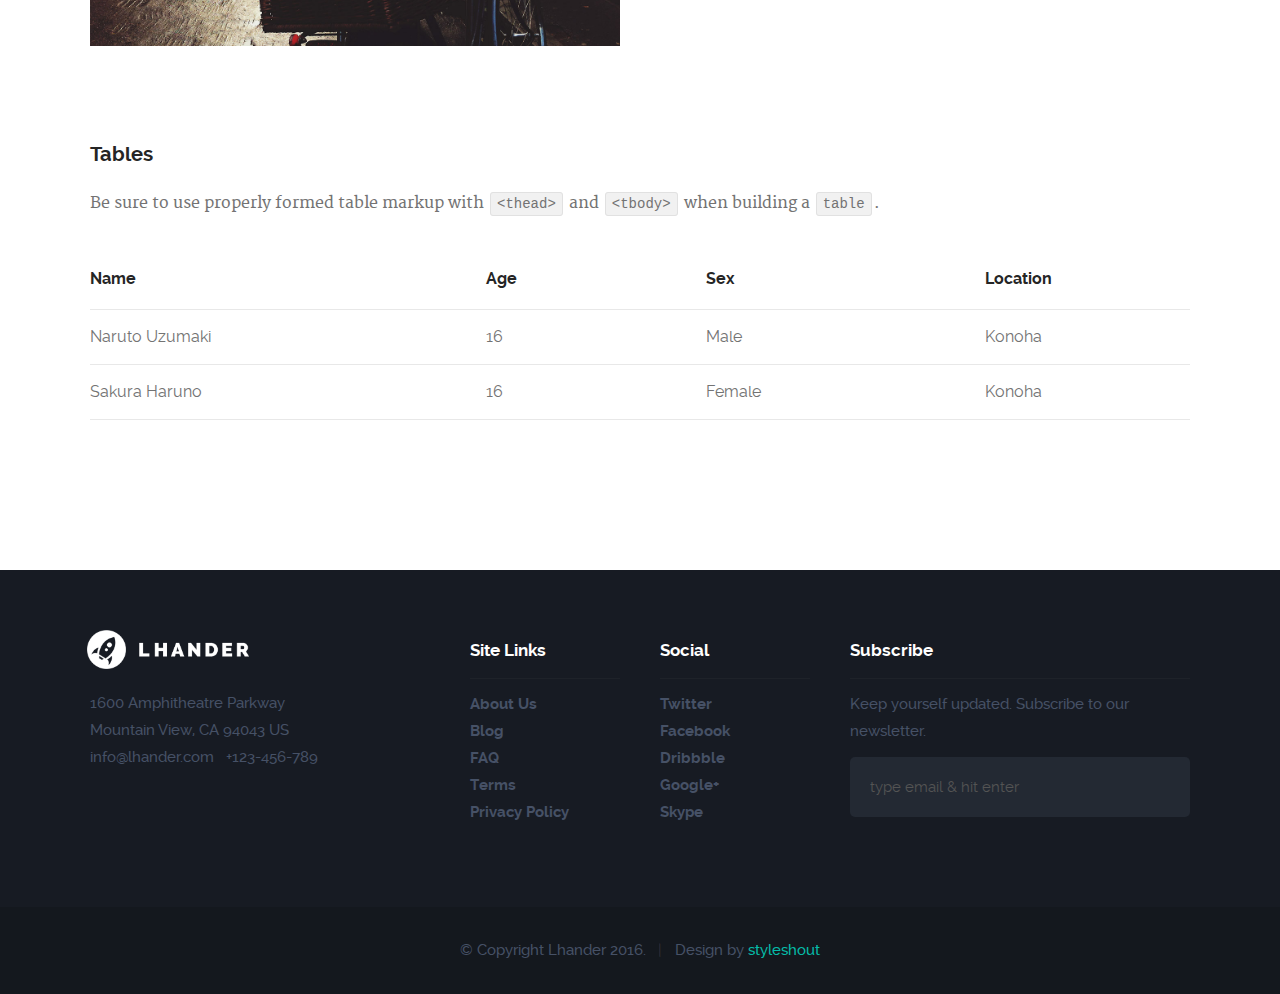
<file: styles.html>
<!DOCTYPE html>
<!--[if IE 8 ]><html class="no-js oldie ie8" lang="en"> <![endif]-->
<!--[if IE 9 ]><html class="no-js oldie ie9" lang="en"> <![endif]-->
<!--[if (gte IE 9)|!(IE)]><!--><html class="no-js" lang="en"> <!--<![endif]-->
<head>

   <!--- basic page needs
   ================================================== -->
   <meta charset="utf-8">
	<title>Lhander - Style Page</title>
	<meta name="description" content="">  
	<meta name="author" content="">

   <!-- mobile specific metas
   ================================================== -->
	<meta name="viewport" content="width=device-width, initial-scale=1, maximum-scale=1">

 	<!-- CSS
   ================================================== -->
   <link rel="stylesheet" href="css/base.css">  
   <link rel="stylesheet" href="css/main.css">
   <link rel="stylesheet" href="css/vendor.css">  

   <style type="text/css" media="screen">

   	#styles { 
   		background: white;
   		padding-top: 12rem;
   		padding-bottom: 12rem;
   	}
      	
   </style>   

   <!-- script
   ================================================== -->
	<script src="js/modernizr.js"></script>

   <!-- favicons
	================================================== -->
	<link rel="icon" type="image/png" href="favicon.png">

</head>

<body id="top">

	<!-- header 
   ================================================== -->
   <header>

   	<div class="row">

   		<div class="logo">
	         <a href="index.html">Lhander</a>
	      </div>

	   	<nav id="main-nav-wrap">
				<ul class="main-navigation">
					<li><a href="index.html#intro" title="">Home</a></li>
					<li><a href="index.html#process" title="">Process</a></li>
					<li><a href="index.html#features" title="">Features</a></li>
					<li><a href="index.html#pricing" title="">Pricing</a></li>
					<li><a href="index.html#faq" title="">FAQ</a></li>
					<li><a  href="styles.html" title="">styles</a></li>
					<li class="highlight with-sep"><a href="#" title="">Sign Up</a></li>					
				</ul>
			</nav>

			<a class="menu-toggle" href="#"><span>Menu</span></a>
   		
   	</div>   	
   	
   </header> <!-- /header -->

	<!-- intro section
   ================================================== -->
   <section id="intro">

   	<div class="shadow-overlay"></div>

   	<div class="intro-content">
   		<div class="row">

   			<div class="col-twelve">

	   			<div class='video-link'>
	   				<a href="#video-popup"><img src="images/play-button.png" alt=""></a>
	   			</div>

	   			<h5>Hello welcome to lhander.</h5>
	   			<h1>Our awesome app will make your life a lot easier.</h1>

	   			<a class="button stroke smoothscroll" href="#process" title="">Learn More</a>

	   		</div>  
   			
   		</div>   		 		
   	</div> 

   	<!-- Modal Popup
	   ========================================================= -->

      <div id="video-popup" class="popup-modal mfp-hide">

		   <div class="fluid-video-wrapper">
            <iframe src="http://player.vimeo.com/video/14592941?title=0&amp;byline=0&amp;portrait=0&amp;color=faec09" width="500" height="281" frameborder="0" webkitallowfullscreen mozallowfullscreen allowfullscreen></iframe> 
         </div>		     

         <a class="close-popup">Close</a>         

	   </div> <!-- /video-popup -->  	 	

   </section> <!-- /intro -->


   <!-- Process Section
   ================================================== -->
   <section id="styles">

   	<div class="row">

   		<div class="col-twelve tab-full">

   			<h1>This is the style page.</h1>

   			<p class="lead">Lorem ipsum Officia elit ad tempor dolore est ex incididunt incididunt occaecat culpa deserunt sunt labore in cillum ullamco magna in Excepteur consequat in reprehenderit proident mollit incididunt officia commodo.
   			Duis ea officia sed dolor pariatur enim dolore dolore quis incididunt nulla exercitation commodo veniam et ea incididunt.</p>   			

   		</div>

     	</div> <!-- /row -->

     	<div class="row">

     		<div class="col-six tab-full">

		      <h3>Paragraph and Image</h3>

		      <p><a href="#"><img width="120" height="120" class="pull-left" alt="sample-image" src="images/sample-image.jpg"></a>
		  		Lorem ipsum dolor sit amet, consectetuer adipiscing elit. Donec libero. Suspendisse bibendum.
		  		Cras id urna. Morbi tincidunt, orci ac convallis aliquam, lectus turpis varius lorem, eu
		  		posuere nunc justo tempus leo. Donec mattis, purus nec placerat bibendum, dui pede condimentum
		  		odio, ac blandit ante orci ut diam. Cras fringilla magna. Phasellus suscipit, leo a pharetra
		  		condimentum, lorem tellus eleifend magna, eget fringilla velit magna id neque.
		  		posuere nunc justo tempus leo. </p>

		  		<p>
		  		Lorem ipsum dolor sit amet, consectetuer adipiscing elit. Donec libero. Suspendisse bibendum.
		  		Cras id urna. Morbi tincidunt, orci ac convallis aliquam, lectus turpis varius lorem, eu
		  		posuere nunc justo tempus leo. Donec mattis, purus nec placerat bibendum, dui pede condimentum
		  		odio, ac blandit ante orci ut diam.	
 			   </p>

            <p>A <a href="#">link</a>,
  			   <abbr title="this really isn't a very good description">abbrebation</abbr>,
  			   <strong>strong text</strong>,
            <em>em text</em>,
  			   <del>deleted text</del>, and
            <mark>this is a mark text.</mark>
            <code>.code</code>
          	</p>

         </div>

         <div class="col-six tab-full">

            <h3>Drop Caps</h3>

	         <p class="drop-cap">Far far away, behind the word mountains, far from the countries Vokalia and Consonantia,
	         there live the blind texts. Separated they live in Bookmarksgrove right at the coast of the
	         Semantics, a large language ocean. A small river named Duden flows by their place and supplies it with the necessary regelialia. Morbi tincidunt, orci ac convallis aliquam, lectus turpis varius lorem, eu	posuere nunc justo tempus leo. Donec mattis, purus nec placerat bibendum, dui pede condimentum odio, ac blandit ante orci ut diam. Cras fringilla magna. Phasellus suscipit, leo a pharetra condimentum, lorem tellus eleifend magna, eget fringilla velit magna id neque.
		  		</p>

		      <h3>Small Print</h3>

		      <p>Buy one widget, get one free!
		  		<small>(While supplies last. Offer expires on the vernal equinox. Not valid in Ohio.)</small>
		  		</p>

		   </div>	         

		</div> <!-- /row -->

		<div class="row">

		  	<div class="col-six tab-full">

		      <h3>Pull Quotes</h3>

		      <aside class="pull-quote">
				   <blockquote>
					   <p>It is a paradisematic country, in which roasted parts of
		            sentences fly into your mouth. Even the all-powerful Pointing has no control about the blind
		            texts it is an almost unorthographic life One day however a small line of blind text by the name
		            of Lorem Ipsum decided to leave for the far World of Grammar.</p>
					</blockquote>
				</aside>

		   </div>

		   <div class="col-six tab-full">

		      <h3>Block Quotes</h3>

		      <blockquote cite="http://where-i-got-my-info-from.com">
				   <p>Your work is going to fill a large part of your life, and the only way to be truly satisfied is
		         to do what you believe is great work. And the only way to do great work is to love what you do.
		         If you haven't found it yet, keep looking. Don't settle. As with all matters of the heart, you'll know when you find it.
		         </p>
		
					<cite>
					   <a href="#">Steve Jobs</a>
					</cite>
			   </blockquote>

		      <blockquote>
		         <p>Good design is as little design as possible.</p>
		         <cite>Dieter Rams</cite>
		      </blockquote>

		   </div>

		</div> <!-- /row -->

		<div class="row half-bottom">

		 	<div class="col-nine tab-full">

		      <h3>Example Lists</h3>

		      <ol>
				   <li>Here is an example</li>
				   <li>of an ordered list.</li>
				   <li>A parent list item.
				   	<ul>
				   		<li>one</li>
				   		<li>two</li>
				   		<li>three</li>
				   	</ul>
				   </li>
				   <li>A list item.</li>
			   </ol>

		      <ul class="disc">
				   <li>Here is an example</li>
				   <li>of an unordered list.</li>
			   </ul>	

			   <h3>Definition Lists</h3>	            

		      <h5>a) Multi-line Definitions (default)</h5>

		      <dl>
				   <dt><strong>This is a term</strong></dt>
				      <dd>this is the definition of that term, which both live in a <code>dl</code>.</dd>
				   <dt><strong>Another Term</strong></dt>
				      <dd>And it gets a definition too, which is this line</dd>
				      <dd>This is a 2<sup>nd</sup> definition for a single term. A <code>dt</code> may be followed by multiple <code>dd</code>s.</dd>
			   </dl>

		   </div>

		   <div class="col-three tab-full">		                  

		      <h3>Headers</h3>

		      <h1>H1 Heading</h1>
		      <h2>H2 Heading</h2>
		      <h3>H3 Heading</h3>
		      <h4>H4 Heading</h4>
		      <h5>H5 Heading</h5>
		      <h6>H6 Heading</h6>

		      <h3>Buttons</h3>

		    	<p>
		     		<a class="button button-primary full-width" href="#">Primary Button</a>
		     		<a class="button full-width" href="#">Default Button</a>
		     	</p>

		   </div>

		</div> <!-- /row -->

		<div class="row half-bottom">

      	<div class="col-six tab-full">

      		<h3>Responsive Image</h3>

      		<p><img src="images/post-thumb-1.jpg"></p>

      	</div>

      	<div class="col-six tab-full">

      		<h3>Responsive video</h3>

      		<div class="fluid-video-wrapper">
                  <iframe src="http://player.vimeo.com/video/14592941?title=0&amp;byline=0&amp;portrait=0&amp;color=F64B39" width="500" height="281" frameborder="0" webkitallowfullscreen mozallowfullscreen allowfullscreen></iframe> 
            </div>

      	</div>
      	
      </div> <!-- /row -->

      <div class="row">

      	<div class="col-twelve">

      		<h3>Tables</h3>
      		<p>Be sure to use properly formed table markup with <code>&lt;thead&gt;</code> and <code>&lt;tbody&gt;</code> when building a <code>table</code>.</p>

      		<div class="table-responsive">

      			<table>
					  <thead>
					    <tr>
					      <th>Name</th>
					      <th>Age</th>
					      <th>Sex</th>
					      <th>Location</th>					    
					    </tr>
					  </thead>
					  <tbody>
					    <tr>
					      <td>Naruto Uzumaki</td>
					      <td>16</td>
					      <td>Male</td>
					      <td>Konoha</td>					    
					    </tr>
					    <tr>
					      <td>Sakura Haruno</td>
					      <td>16</td>
					      <td>Female</td>
					      <td>Konoha</td>			    
					    </tr>
					  </tbody>
					</table>

      		</div>     		

      	</div>
      	
      </div> <!--row -->      
   	
   </section> <!-- /styles -->


   <!-- footer
   ================================================== -->
   <footer>

   	<div class="footer-main">

   		<div class="row">  

	      	<div class="col-four tab-full mob-full footer-info">            

	            <div class="footer-logo"></div>

	            <p>
		        	1600 Amphitheatre Parkway<br>
            	Mountain View, CA 94043 US<br>
		        	info@lhander.com &nbsp; +123-456-789
		        	</p>

		      </div> <!-- /footer-info -->

	      	<div class="col-two tab-1-3 mob-1-2 site-links">

	      		<h4>Site Links</h4>

	      		<ul>
	      			<li><a href="#">About Us</a></li>
						<li><a href="#">Blog</a></li>
						<li><a href="#">FAQ</a></li>
						<li><a href="#">Terms</a></li>
						<li><a href="#">Privacy Policy</a></li>
					</ul>

	      	</div> <!-- /site-links -->  

	      	<div class="col-two tab-1-3 mob-1-2 social-links">

	      		<h4>Social</h4>

	      		<ul>
	      			<li><a href="#">Twitter</a></li>
						<li><a href="#">Facebook</a></li>
						<li><a href="#">Dribbble</a></li>
						<li><a href="#">Google+</a></li>
						<li><a href="#">Skype</a></li>
					</ul>
	      	           	
	      	</div> <!-- /social --> 

	      	<div class="col-four tab-1-3 mob-full footer-subscribe">

	      		<h4>Subscribe</h4>

	      		<p>Keep yourself updated. Subscribe to our newsletter.</p>

	      		<div class="subscribe-form">
	      	
	      			<form id="mc-form" class="group" novalidate="true">

							<input type="email" value="" name="dEmail" class="email" id="mc-email" placeholder="type email &amp; hit enter" required=""> 
	   		
			   			<input type="submit" name="subscribe" >
		   	
		   				<label for="mc-email" class="subscribe-message"></label>
			
						</form>

	      		</div>	      		
	      	           	
	      	</div> <!-- /subscribe -->         

	      </div> <!-- /row -->

   	</div> <!-- /footer-main -->


      <div class="footer-bottom">

      	<div class="row">

      		<div class="col-twelve">
	      		<div class="copyright">
		         	<span>© Copyright Lhander 2016.</span> 
		         	<span>Design by <a href="http://www.styleshout.com/">styleshout</a></span>		         	
		         </div>

		         <div id="go-top" style="display: block;">
		            <a class="smoothscroll" title="Back to Top" href="#top"><i class="icon ion-android-arrow-up"></i></a>
		         </div>         
	      	</div>

      	</div> <!-- /footer-bottom -->     	

      </div>

   </footer>  

   <div id="preloader"> 
    	<div id="loader"></div>
   </div> 

   <!-- Java Script
   ================================================== --> 
   <script src="js/jquery-1.11.3.min.js"></script>
   <script src="js/jquery-migrate-1.2.1.min.js"></script>
   <script src="js/plugins.js"></script>
   <script src="js/main.js"></script>

</body>

</html>
</file>
<file: css/base.css>
/**
 * =================================================================== 
 *
 *  Lhander v1.0 Base Stylesheet
 *  url: styleshout.com
 *  01-11-2016
 *
 * =================================================================== 
 */

/** 
 * ===================================================================
 * reset - normalize.css v3.0.2 | MIT License | git.io/normalize
 *
 * ------------------------------------------------------------------- 
 */

html {
	font-family: sans-serif;
	-ms-text-size-adjust: 100%;
	-webkit-text-size-adjust: 100%;
}
body {
	margin: 0;
}
article,
aside,
details,
figcaption,
figure,
footer,
header,
hgroup,
main,
menu,
nav,
section,
summary {
	display: block;
}
audio, canvas, progress, video {
	display: inline-block;
	vertical-align: baseline;
}
audio:not([controls]) {
	display: none;
	height: 0;
}
[hidden], template {
	display: none;
}
a {
	background: transparent;
}
a:active, a:hover {
	outline: 0;
}
abbr[title] {
	border-bottom: 1px dotted;
}
b, strong {
	font-weight: bold;
}
dfn {
	font-style: italic;
}
h1 {
	font-size: 2em;
	margin: 0.67em 0;
}
mark {
	background: #ff0;
	color: #000;
}
small {
	font-size: 80%;
}
sub, sup {
	font-size: 75%;
	line-height: 0;
	position: relative;
	vertical-align: baseline;
}
sup {
	top: -0.5em;
}
sub {
	bottom: -0.25em;
}
img {
	border: 0;
}
svg:not(:root) {
	overflow: hidden;
}
figure {
	margin: 1em 40px;
}
hr {
	-moz-box-sizing: content-box;
	box-sizing: content-box;
	height: 0;
}
pre {
	overflow: auto;
}
code, kbd, pre, samp {
	font-family: monospace, monospace;
	font-size: 1em;
}
button, input, optgroup, select, textarea {
	color: inherit;
	font: inherit;
	margin: 0;
}
button {
	overflow: visible;
}
button, select {
	text-transform: none;
}
button,
html input[type="button"],
input[type="reset"],
input[type="submit"] {
	-webkit-appearance: button;
	cursor: pointer;
}
button[disabled], html input[disabled] {
	cursor: default;
}
button::-moz-focus-inner, input::-moz-focus-inner {
	border: 0;
	padding: 0;
}
input {
	line-height: normal;
}
input[type="checkbox"], input[type="radio"] {
	box-sizing: border-box;
	padding: 0;
}
input[type="number"]::-webkit-inner-spin-button,
input[type="number"]::-webkit-outer-spin-button {
	height: auto;
}
input[type="search"] {
	-webkit-appearance: textfield;
	-moz-box-sizing: content-box;
	-webkit-box-sizing: content-box;
	box-sizing: content-box;
}
input[type="search"]::-webkit-search-cancel-button,
input[type="search"]::-webkit-search-decoration {
	-webkit-appearance: none;
}
fieldset {
	border: 1px solid #c0c0c0;
	margin: 0 2px;
	padding: 0.35em 0.625em 0.75em;
}
legend {
	border: 0;
	padding: 0;
}
textarea {
	overflow: auto;
}
optgroup {
	font-weight: bold;
}
table {
	border-collapse: collapse;
	border-spacing: 0;
}
td, th {
	padding: 0;
}

/** 
 * ===================================================================
 * basic/base setup styles 
 *
 * ------------------------------------------------------------------- 
 */

html {
	font-size: 62.5%;
	box-sizing: border-box;
}
*, *::before, *::after {
	box-sizing: inherit;
}
body {
	font-weight: normal;
	line-height: 1;
	text-rendering: optimizeLegibility;
	word-wrap: break-word;
	-webkit-overflow-scrolling: touch;
	-webkit-text-size-adjust: none;
}
body, input, button {
	-moz-osx-font-smoothing: grayscale;
	-webkit-font-smoothing: antialiased;
}

/**
 * Media
 * -
 */

img, video {
	max-width: 100%;
	height: auto;
}

/**
 * Typography resets
 * -
 */

div, dl, dt, dd, ul, ol, li, h1, h2, h3, h4, h5, h6, pre, form, p, blockquote, th, td {
	margin: 0;
	padding: 0;
}
h1, h2, h3, h4, h5, h6 {
	-webkit-font-variant-ligatures: common-ligatures;
	-moz-font-variant-ligatures: common-ligatures;
	font-variant-ligatures: common-ligatures;
	text-rendering: optimizeLegibility;
}
em, i {
	font-style: italic;
	line-height: inherit;
}
strong, b {
	font-weight: bold;
	line-height: inherit;
}
small {
	font-size: 60%;
	line-height: inherit;
}
ol, ul {
	list-style: none;
}
li {
	display: block;
}

/**
 * links
 * -
 */

a {
	text-decoration: none;
	line-height: inherit;
}
a img {
	border: none;
}

/**
 * inputs
 * -
 */

fieldset {
	margin: 0;
	padding: 0;
}
input[type="email"],
input[type="number"],
input[type="search"],
input[type="text"],
input[type="tel"],
input[type="url"],
input[type="password"],
textarea {
	-webkit-appearance: none;
	-moz-appearance: none;
	-ms-appearance: none;
	-o-appearance: none;
	appearance: none;
}

/** 
 * ===================================================================
 * grid
 *
 * ------------------------------------------------------------------- 
 */

.row {
	width: 94%;
	max-width: 1140px;
	margin: 0 auto;
}
.row:before, .row:after {
	content: "";
	display: table;
}
.row:after {
	clear: both;
}
.row .row {
	width: auto;
	max-width: none;
	margin-left: -20px;
	margin-right: -20px;
}
[class*="col-"], .bgrid {
	float: left;
}
[class*="col-"] + [class*="col-"]:last-child {
	float: right;
}
[class*="col-"] {
	padding: 0 20px;
}
.col-one {
	width: 8.33333%;
}
.col-two, .col-1-6 {
	width: 16.66667%;
}
.col-three, .col-1-4 {
	width: 25%;
}
.col-four, .col-1-3 {
	width: 33.33333%;
}
.col-five {
	width: 41.66667%;
}
.col-six, .col-1-2 {
	width: 50%;
}
.col-seven {
	width: 58.33333%;
}
.col-eight, .col-2-3 {
	width: 66.66667%;
}
.col-nine, .col-3-4 {
	width: 75%;
}
.col-ten, .col-5-6 {
	width: 83.33333%;
}
.col-eleven {
	width: 91.66667%;
}
.col-twelve, .col-full {
	width: 100%;
}

/**
 * small screens
 * --------------------------------------------------------------- 
 */

@media screen and (max-width:1024px) {
	.row .row {
		margin-left: -18px;
		margin-right: -18px;
	}
	[class*="col-"] {
		padding: 0 18px;
	}
}

/**
 * tablets
 * --------------------------------------------------------------- 
 */

@media screen and (max-width:768px) {
	.row {
		width: auto;
		padding-left: 30px;
		padding-right: 30px;
	}
	.row .row {
		padding-left: 0;
		padding-right: 0;
		margin-left: -15px;
		margin-right: -15px;
	}
	[class*="col-"] {
		padding: 0 15px;
	}
	.tab-1-4 {
		width: 25%;
	}
	.tab-1-3 {
		width: 33.33333%;
	}
	.tab-1-2 {
		width: 50%;
	}
	.tab-2-3 {
		width: 66.66667%;
	}
	.tab-3-4 {
		width: 75%;
	}
	.tab-full {
		width: 100%;
	}
}

/**
 * large mobile devices
 * --------------------------------------------------------------- 
 */

@media screen and (max-width:600px) {
	.row {
		padding-left: 25px;
		padding-right: 25px;
	}
	.row .row {
		margin-left: -10px;
		margin-right: -10px;
	}
	[class*="col-"] {
		padding: 0 10px;
	}
	.mob-1-4 {
		width: 25%;
	}
	.mob-1-2 {
		width: 50%;
	}
	.mob-3-4 {
		width: 75%;
	}
	.mob-full {
		width: 100%;
	}
}

/**
 * small mobile devices
 * --------------------------------------------------------------- 
 */

@media screen and (max-width:400px) {
	.row {
		padding-left: 30px;
		padding-right: 30px;
	}
	.row .row {
		padding-left: 0;
		padding-right: 0;
		margin-left: 0;
		margin-right: 0;
	}
	[class*="col-"] {
		width: 100% !important;
		float: none !important;
		clear: both !important;
		margin-left: 0;
		margin-right: 0;
		padding: 0;
	}
	[class*="col-"] + [class*="col-"]:last-child {
		float: none;
	}
}

/** 
 * ===================================================================
 * block grids 
 *
 * ------------------------------------------------------------------- 
 */

.block-1-6 .bgrid {
	width: 16.66667%;
}
.block-1-4 .bgrid {
	width: 25%;
}
.block-1-3 .bgrid {
	width: 33.33333%;
}
.block-1-2 .bgrid {
	width: 50%;
}

/**
 * Clearing for block grid columns. Allow columns with 
 * different heights to align properly.
 */

.block-1-6 .bgrid:nth-child(6n+1),
.block-1-4 .bgrid:nth-child(4n+1),
.block-1-3 .bgrid:nth-child(3n+1),
.block-1-2 .bgrid:nth-child(2n+1) {
	clear: both;
}

/**
 * small screens
 * --------------------------------------------------------------- 
 */
@media screen and (max-width:1024px) {
	.block-s-1-6 .bgrid {
		width: 16.66667%;
	}
	.block-s-1-4 .bgrid {
		width: 25%;
	}
	.block-s-1-3 .bgrid {
		width: 33.33333%;
	}
	.block-s-1-2 .bgrid {
		width: 50%;
	}
	.block-s-full .bgrid {
		width: 100%;
		clear: both;
	}
	[class*="block-s-"] .bgrid:nth-child(n) {
		clear: none;
	}
	.block-s-1-6 .bgrid:nth-child(6n+1),
	.block-s-1-4 .bgrid:nth-child(4n+1),
	.block-s-1-3 .bgrid:nth-child(3n+1),
	.block-s-1-2 .bgrid:nth-child(2n+1) {
		clear: both;
	}
}

/**
 * tablets
 * --------------------------------------------------------------- 
 */
@media screen and (max-width:768px) {
	.block-tab-1-6 .bgrid {
		width: 16.66667%;
	}
	.block-tab-1-4 .bgrid {
		width: 25%;
	}
	.block-tab-1-3 .bgrid {
		width: 33.33333%;
	}
	.block-tab-1-2 .bgrid {
		width: 50%;
	}
	.block-tab-full .bgrid {
		width: 100%;
		clear: both;
	}
	[class*="tab-bgrid-"] .bgrid:nth-child(n) {
		clear: none;
	}
	.block-tab-1-6 .bgrid:nth-child(6n+1),
	.block-tab-1-4 .bgrid:nth-child(4n+1),
	.block-tab-1-3 .bgrid:nth-child(3n+1),
	.block-tab-1-2 .bgrid:nth-child(2n+1) {
		clear: both;
	}
}

/**
 * mobile devices
 * --------------------------------------------------------------- 
 */
@media screen and (max-width:600px) {
	.block-mob-1-6 .bgrid {
		width: 16.66667%;
	}
	.block-mob-1-4 .bgrid {
		width: 25%;
	}
	.block-mob-1-3 .bgrid {
		width: 33.33333%;
	}
	.block-mob-1-2 .bgrid {
		width: 50%;
	}
	.block-mob-full .bgrid {
		width: 100%;
		clear: both;
	}
	[class*="mob-bgrid-"] .bgrid:nth-child(n) {
		clear: none;
	}
	.block-mob-1-6 .bgrid:nth-child(6n+1),
	.block-mob-1-4 .bgrid:nth-child(4n+1),
	.block-mob-1-3 .bgrid:nth-child(3n+1),
	.block-mob-1-2 .bgrid:nth-child(2n+1) {
		clear: both;
	}
}

/**
 * stack on small mobile devices
 * --------------------------------------------------------------- 
 */

@media screen and (max-width:400px) {
	.stack .bgrid {
		width: 100% !important;
		float: none !important;
		clear: both !important;
		margin-left: 0;
		margin-right: 0;
	}
}

/** 
 * ===================================================================
 * MISC 
 *
 * ------------------------------------------------------------------- 
 */

/**
 * Clearing - (http://nicolasgallagher.com/micro-clearfix-hack/
 * -
 */

.group:before, .group:after {
	content: "";
	display: table;
}
.group:after {
	clear: both;
}

/**
 * Misc Helper Styles 
 * -
 */
 
.hide { display: none; }
.invisible { visibility: hidden; }
.antialiased {
	-webkit-font-smoothing: antialiased;
	-moz-osx-font-smoothing: grayscale;
}
.remove-bottom { margin-bottom: 0; }
.half-bottom { margin-bottom: 1.5rem !important; }
.add-bottom { margin-bottom: 3rem !important; }
.no-border { border: none; }
.full-width { width: 100%; }
.text-center { text-align: center; }
.text-left { text-align: left; }
.text-right { text-align: right; }
.pull-left { float: left; }
.pull-right { float: right; }
.align-center {
	margin-left: auto;
	margin-right: auto;
	text-align: center;
}

/*# sourceMappingURL=base.css.map */
</file>
<file: css/main.css>
/**
 * =================================================================== 
 *
 *  Lhander v1.0 Main Stylesheet
 *  url: styleshout.com
 *  01-11-2016
 * -------------------------------------------------------------------
 *
 *	TOC:
 *	01. webfonts and iconfonts 
 *	02. base style overrides
 * 03. preloader
 * 04. forms
 * 05. buttons
 * 06. common styles
 * 07. header styles
 * 08. intro section
 * 09. process section
 * 10. features section
 * 11. pricing section
 * 12. testimomials section 
 * 13. faq section 
 *	14. ad-section 
 *	15. call-to-action section
 *	16. footer
 *
 * =================================================================== 
 */

/** 
 * ===================================================================
 * webfonts and iconfonts 
 *
 * ------------------------------------------------------------------- 
 */

@import url("fonts.css");
@import url("ionicons/css/ionicons.min.css");
@import url("micons/micons.css");

/** 
 * ===================================================================
 * base style overrides
 *
 * ------------------------------------------------------------------- 
 */

html {
	font-size: 10px;
}
@media only screen and (max-width:1024px) {
	html {
		font-size: 9.375px;
	}
}
@media only screen and (max-width:768px) {
	html {
		font-size: 10px;
	}
}
@media only screen and (max-width:400px) {
	html {
		font-size: 9.375px;
	}
}

html, body {
	height: 100%;
}
body {
	background: #14181E;
	font-family: "merriweather-regular", serif;
	font-size: 1.6rem;
	line-height: 3rem;
	color: #737373;
}

/**
 * links 
 * -
 */

a, a:visited {
	color: #0087cc;
	-moz-transition: all 0.3s ease-in-out;
	-o-transition: all 0.3s ease-in-out;
	-webkit-transition: all 0.3s ease-in-out;
	-ms-transition: all 0.3s ease-in-out;
	transition: all 0.3s ease-in-out;
}
a:hover, a:focus {
	color: #ff7b29;
}

/**
 * typography  
 * -
 */

h1, h2, h3, h4, h5, h6, .h01, .h02, .h03, .h04, .h05, .h06 {
	font-family: "raleway-bold", sans-serif;
	color: #252525;
	font-style: normal;
	text-rendering: optimizeLegibility;
	margin-bottom: 2.1rem;
}
h3, .h03, h4, .h04 {
	margin-bottom: 1.8rem;
}
h5, .h05, h6, .h06 {
	font-family: "raleway-heavy";
	margin-bottom: 1.2rem;
}

h1, .h01 {
	font-size: 3.1rem;
	line-height: 1.35;
	letter-spacing: -.1rem;
}
@media only screen and (max-width:600px) {
	h1, .h01 {
		font-size: 2.6rem;
		letter-spacing: -.07rem;
	}
}

h2, .h02 {
	font-size: 2.4rem;
	line-height: 1.25;
}
h3, .h03 {
	font-size: 2rem;
	line-height: 1.5;
}
h4, .h04 {
	font-size: 1.7rem;
	line-height: 1.76;
}
h5, .h05 {
	font-size: 1.4rem;
	line-height: 1.7;
	text-transform: uppercase;
	letter-spacing: .15rem;
}
h6, .h06 {
	font-size: 1.3rem;
	line-height: 1.85;
	text-transform: uppercase;
	letter-spacing: .15rem;
}

p img {
	margin: 0;
}
p.lead {
	font-family: "merriweather-light", serif;
	font-size: 1.8rem;
	line-height: 1.8;
	color: #737373;
}
@media only screen and (max-width:768px) {
	p.lead {
		font-size: 1.7rem;
	}
}

em, i, strong, b {
	font-size: 1.6rem;
	line-height: 3rem;
	font-style: normal;
	font-weight: normal;
}
em, i {
	font-family: "merriweather-italic", serif;
}
strong, b {
	font-family: "merriweather-bold", serif;
}
small {
	font-size: 1.1rem;
	line-height: inherit;
}
blockquote {
	margin: 3rem 0;
	padding-left: 4rem;
	position: relative;
}
blockquote:before {
	content: "\201C";
	font-size: 8rem;
	line-height: 0px;
	margin: 0;
	color: #333;
	font-family: arial, sans-serif;
	position: absolute;
	top: 3rem;
	left: 0;
}
blockquote p {
	font-family: georgia, serif;
	font-style: italic;
	padding: 0;
	font-size: 1.9rem;
	line-height: 1.75;
}
blockquote cite {
	display: block;
	font-size: 1.2rem;
	font-style: normal;
	line-height: 1.65;
}
blockquote cite:before {
	content: "\2014 \0020";
}
blockquote cite a, blockquote cite a:visited {
	color: #8d8d8d;
	border: none;
}
abbr {
	font-family: "merriweather-bold", serif;
	font-variant: small-caps;
	text-transform: lowercase;
	letter-spacing: .05rem;
	color: #8d8d8d;
}
var, kbd, samp, code, pre {
	font-family: Consolas, "Andale Mono", Courier, "Courier New", monospace;
}
pre {
	padding: 2.4rem 3rem 3rem;
	background: #F1F1F1;
}
code {
	font-size: 1.4rem;
	margin: 0 .2rem;
	padding: .3rem .6rem;
	white-space: nowrap;
	background: #F1F1F1;
	border: 1px solid #E1E1E1;
	border-radius: 3px;
}
pre > code {
	display: block;
	white-space: pre;
	line-height: 2;
	padding: 0;
	margin: 0;
}
pre.prettyprint > code {
	border: none;
}
del {
	text-decoration: line-through;
}
abbr[title], dfn[title] {
	border-bottom: 1px dotted;
	cursor: help;
}
mark {
	background: #FFF49B;
	color: #000;
}
hr {
	border: solid #cfcfd5;
	border-width: 1px 0 0;
	clear: both;
	margin: 2.4rem 0 1.5rem;
	height: 0;
}

/**
 * Lists  
 * -
 */

ol {
	list-style: decimal;
}
ul {
	list-style: disc;
}
li {
	display: list-item;
}
ol, ul {
	margin-left: 1.7rem;
}
ul li {
	padding-left: .4rem;
}
ul ul, ul ol, ol ol, ol ul {
	margin: .6rem 0 .6rem 1.7rem;
}
ul.disc li {
	display: list-item;
	list-style: none;
	padding: 0 0 0 .8rem;
	position: relative;
}
ul.disc li::before {
	content: "";
	display: inline-block;
	width: 8px;
	height: 8px;
	border-radius: 50%;
	background: #05bca9;
	position: absolute;
	left: -17px;
	top: 11px;
	vertical-align: middle;
}
dt {
	margin: 0;
	color: #05bca9;
}
dd {
	margin: 0 0 0 2rem;
}

/**
 * tables  
 * -
 */

table {
	border-width: 0;
	width: 100%;
	max-width: 100%;
	font-family: "raleway-regular", sans-serif;
}
th, td {
	padding: 1.5rem 3rem;
	text-align: left;
	border-bottom: 1px solid #E8E8E8;
}
th {
	color: #252525;
	font-family: "raleway-bold", sans-serif;
}
td {
	line-height: 1.5;
}
th:first-child, td:first-child {
	padding-left: 0;
}
th:last-child, td:last-child {
	padding-right: 0;
}
.table-responsive {
	overflow-x: auto;
	-webkit-overflow-scrolling: touch;
}

/**
 * Spacing  
 * -
 */

button, .button {
	margin-bottom: 1.2;
}
fieldset {
	margin-bottom: 1.5rem;
}
input,
textarea,
select,
pre,
blockquote,
figure,
table,
p,
ul,
ol,
dl,
form,
.fluid-video-wrapper,
.iw-custom-select {
	margin-bottom: 3rem;
}

/**
 * floated image  
 * -
 */

img.pull-right {
	margin: 1.5rem 0 0 3rem;
}
img.pull-left {
	margin: 1.5rem 3rem 0 0;
}

/**
 * block grids paddings 
 * -
 */

.bgrid {
	padding: 0 20px;
}
@media only screen and (max-width:1024px) {
	.bgrid {
		padding: 0 18px;
	}
}
@media only screen and (max-width:768px) {
	.bgrid {
		padding: 0 15px;
	}
}
@media only screen and (max-width:600px) {
	.bgrid {
		padding: 0 10px;
	}
}
@media only screen and (max-width:400px) {
	.bgrid {
		padding: 0;
	}
}


/** 
 * ===================================================================
 * preloader
 *
 * ------------------------------------------------------------------- 
 */

#preloader {
	position: fixed;
	top: 0;
	left: 0;
	right: 0;
	bottom: 0;
	background: #0F1215;
	z-index: 9999999;
	height: 100%;
	width: 100%;
}
.no-js #preloader, .oldie #preloader {
	display: none;
}
#loader {
	position: absolute;
	left: 50%;
	top: 50%;
	width: 60px;
	height: 60px;
	margin-left: -30px;
	margin-top: -30px;
	padding: 0;
	background-color: #05bca9;
	border-radius: 100%;
	-webkit-animation: sk-scaleout 1.0s infinite ease-in-out;
	animation: sk-scaleout 1.0s infinite ease-in-out;
}
@-webkit-keyframes sk-scaleout {
	0% {
		-webkit-transform: scale(0);
	}
	100% {
		-webkit-transform: scale(1);
		opacity: 0;
	}
}
@keyframes sk-scaleout {
	0% {
		-webkit-transform: scale(0);
		transform: scale(0);
	}
	100% {
		-webkit-transform: scale(1);
		transform: scale(1);
		opacity: 0;
	}
}


/** 
 * ===================================================================
 * forms
 *
 * ------------------------------------------------------------------- 
 */

fieldset {
	border: none;
}
input[type="email"],
input[type="number"],
input[type="search"],
input[type="text"],
input[type="tel"],
input[type="url"],
input[type="password"],
textarea,
select {
	display: block;
	height: 6rem;
	padding: 1.5rem 2rem;
	border: 0;
	outline: none;
	vertical-align: middle;
	color: #737373;
	font-family: "merriweather-regular", sans-serif;
	font-size: 1.5rem;
	line-height: 3rem;
	border-radius: 3px;
	background: #FFFFFF;
	max-width: 100%;
	border: 1px solid #d5d5d5;
	-moz-transition: all 0.3s ease-in-out;
	-o-transition: all 0.3s ease-in-out;
	-webkit-transition: all 0.3s ease-in-out;
	-ms-transition: all 0.3s ease-in-out;
	transition: all 0.3s ease-in-out;
}
.ss-custom-select {
	position: relative;
	padding: 0;
	display: inline-block;
}
.ss-custom-select select {
	-webkit-appearance: none;
	-moz-appearance: none;
	-ms-appearance: none;
	-o-appearance: none;
	appearance: none;
	text-indent: 0.01px;
	text-overflow: '';
	margin: 0;
	line-height: 3rem;
	vertical-align: middle;
	padding-right: 4rem;
}
.ss-custom-select select option {
	padding-left: 2rem;
	padding-right: 2rem;
}
.ss-custom-select select::-ms-expand {
	display: none;
}
.ss-custom-select::after {
	content: '\f123';
	font-family: 'Ionicons';
	position: absolute;
	top: 50%;
	right: 18px;
	margin-top: -10px;
	bottom: auto;
	width: 20px;
	height: 20px;
	line-height: 20px;
	font-size: 15px;
	text-align: center;
	pointer-events: none;
	color: #252525;
}
textarea {
	min-height: 25rem;
}
input[type="email"]:focus,
input[type="number"]:focus,
input[type="search"]:focus,
input[type="text"]:focus,
input[type="tel"]:focus,
input[type="url"]:focus,
input[type="password"]:focus,
textarea:focus,
select:focus {
	color: #000000;
	background: #f4fffe;
	border: 1px solid #d2fef9;
}
label, legend {
	font-family: "merriweather-bold", sans-serif;
	font-size: 1.4rem;
	margin-bottom: .6rem;
	color: #404040;
	display: block;
}
label span, legend span {
	color: #05bca9;
}
input[type="checkbox"], input[type="radio"] {
	display: inline;
}

/**
 * Style Placeholder Text  
 * -
 */

::-webkit-input-placeholder {
	color: #a1a1a1;
}
:-moz-placeholder {
	/* Firefox 18- */
	color: #a1a1a1;
}
::-moz-placeholder {
	/* Firefox 19+ */
	color: #a1a1a1;
}
:-ms-input-placeholder {
	color: #a1a1a1;
}
.placeholder {
	color: #a1a1a1 !important;
}


/** 
 * ===================================================================
 * buttons
 *
 * ------------------------------------------------------------------- 
 */

.button,
button,
input[type="submit"],
input[type="reset"],
input[type="button"] {
	display: inline-block;
	font-family: "raleway-bold", sans-serif;
	font-size: 1.6rem;
	height: 5rem;
	line-height: 5rem;
	padding: 0 3rem;
	margin: 0 .3rem 1rem 0;
	background: #d8d8d8;
	color: #252525;
	text-decoration: none;
	cursor: pointer;
	text-align: center;
	white-space: nowrap;
	border: none;
	border-radius: 1000px;
	-moz-transition: all 0.3s ease-in-out;
	-o-transition: all 0.3s ease-in-out;
	-webkit-transition: all 0.3s ease-in-out;
	-ms-transition: all 0.3s ease-in-out;
	transition: all 0.3s ease-in-out;
}
.button:hover,
button:hover,
input[type="submit"]:hover,
input[type="reset"]:hover,
input[type="button"]:hover,
.button:focus,
button:focus,
input[type="submit"]:focus,
input[type="reset"]:focus,
input[type="button"]:focus {
	background: #bebebe;
	color: #FFFFFF;
	outline: 0;
}

.button.button-primary,
button.button-primary,
input[type="submit"].button-primary,
input[type="reset"].button-primary,
input[type="button"].button-primary {
	background: #05bca9;
	color: #FFFFFF;
}

.button.button-primary:hover,
button.button-primary:hover,
input[type="submit"].button-primary:hover,
input[type="reset"].button-primary:hover,
input[type="button"].button-primary:hover,
.button.button-primary:focus,
button.button-primary:focus,
input[type="submit"].button-primary:focus,
input[type="reset"].button-primary:focus,
input[type="button"].button-primary:focus {
	background: #04998a;
}
button.full-width, .button.full-width {
	width: 100%;
	margin-right: 0;
}
button.medium, .button.medium {
	height: 5.5rem !important;
	line-height: 5.5rem !important;
	padding: 0 1.8rem !important;
}
button.large, .button.large {
	height: 6rem !important;
	line-height: 6rem !important;
	padding: 0rem 3rem !important;
}
button.round, .button.round {
	padding-left: 3rem !important;
	padding-right: 3rem !important;
	border-radius: 1000px;
}
button.stroke, .button.stroke {
	background: transparent !important;
	border: 3px solid transparent;
	line-height: 4.4rem;
}
button::-moz-focus-inner, input::-moz-focus-inner {
	border: 0;
	padding: 0;
}

/** 
 * ===================================================================
 * common styles 
 *
 * ------------------------------------------------------------------- 
 */

.section-intro {
	max-width: 700px;
	text-align: center;
	margin-left: auto;
	margin-right: auto;
	margin-bottom: 5.2rem;
	position: relative;
}
.section-intro h1 {
	font-family: "merriweather-bold", serif;
	font-size: 4.8rem;
	color: #252525;
	line-height: 1.25;
	margin-bottom: 1.2rem;
}
.section-intro h5 {
	color: rgba(56, 66, 78, 0.5);
	font-size: 1.6rem;
	line-height: 1.875;
	margin-bottom: 0.3rem;
	letter-spacing: .4rem;
}
.section-intro .lead {
	color: rgba(0, 0, 0, 0.45);
}
.section-intro .with-bottom-line {
	position: relative;
	overflow: hidden;
}
.section-intro .with-bottom-line::after {
	display: block;
	background-color: #05bca9;
	width: 120px;
	height: 3px;
	content: '\0020';
	position: absolute;
	left: 50%;
	bottom: 0;
	margin-left: -60px;
}
@media only screen and (max-width:600px) {
	section .h01 {
		font-size: 2.5rem;
	}
}

/**
 * responsive:
 * common styles
 * - 
 */

@media only screen and (max-width:768px) {
	.section-intro {
		max-width: 650px;
	}
	.section-intro h1 {
		font-size: 4.2rem;
	}
}
@media only screen and (max-width:600px) {
	.section-intro h1 {
		font-size: 3.8rem;
	}
	.section-intro h5 {
		font-size: 1.5rem;
		letter-spacing: .3rem;
	}
}
@media only screen and (max-width:400px) {
	.section-intro h1 {
		font-size: 3.6rem;
	}
}


/** 
 * ===================================================================
 * header styles 
 *
 * ------------------------------------------------------------------- 
 */

header {
	width: 100%;
	position: absolute;
	left: 0;
	top: 24px;
	z-index: 600;
	background: transparent;
	-moz-transition: all 0.3s ease-in-out;
	-o-transition: all 0.3s ease-in-out;
	-webkit-transition: all 0.3s ease-in-out;
	-ms-transition: all 0.3s ease-in-out;
	transition: all 0.3s ease-in-out;
}
header .row {
	width: auto;
	height: 66px;
	position: relative;
}

header .logo {
	margin-top: 2px;
	z-index: 600;
	position: absolute;
	left: 35px;
	top: 50%;
	-webkit-transform: translateY(-50%);
	-ms-transform: translateY(-50%);
	transform: translateY(-50%);
}
header .logo a {
	display: block;
	margin: 0;
	padding: 0;
	border: none;
	font: 0/0 a;
	text-shadow: none;
	color: transparent;
	width: 42px;
	height: 42px;
	background: url("../images/logo.png") no-repeat center;
	background-size: 42px 42px;
	-moz-transition: all 0.5s ease-in-out;
	-o-transition: all 0.5s ease-in-out;
	-webkit-transition: all 0.5s ease-in-out;
	-ms-transition: all 0.5s ease-in-out;
	transition: all 0.5s ease-in-out;
}
.sticky {
	position: fixed;
	background: #14171c;
	top: 0;
}
.sticky .logo a {
	width: 38px;
	height: 38px;
	background-size: 38px 38px;
}

/**
 * responsive:
 * header section
 * - 
 */

@media only screen and (max-width:768px) {
	header {
		top: 0;
		padding: 6px 0;
	}
	header .logo a {
		width: 38px;
		height: 38px;
		background-size: 38px 38px;
	}
}

/**
 * primary navigation
 * - 
 */

#main-nav-wrap, .main-navigation {
	margin: 0;
	padding: 0;
}

/* hide toggle button */
a.menu-toggle {
	display: none;
}

/* main-nav-wrap */
#main-nav-wrap {
	font-family: "raleway-heavy", sans-serif;
	font-size: 11.5px;
	text-transform: uppercase;
	letter-spacing: 1.5px;
	position: absolute;
	top: 0;
	right: 30px;
}
.main-navigation {
	min-height: 66px;
	display: inline-block;
	width: auto;
	text-align: left;
}
.main-navigation li {
	position: relative;
	display: inline-block;
	list-style: none;
	padding: 0;
	margin: 0;
	height: 66px;
}
.main-navigation li.current a {
	color: #FFFFFF;
}
.main-navigation li.current a::after {
	position: absolute;
	left: 50%;
	bottom: 0;
	width: 80%;
	height: 3px;
	-webkit-transform: translateX(-50%);
	-ms-transform: translateX(-50%);
	transform: translateX(-50%);
	background-color: #05bca9;
	content: '\0020';
	display: block;
	-moz-transition: all 0.3s ease-in-out;
	-o-transition: all 0.3s ease-in-out;
	-webkit-transition: all 0.3s ease-in-out;
	-ms-transition: all 0.3s ease-in-out;
	transition: all 0.3s ease-in-out;
}
.main-navigation li.highlight a {
	color: #05bca9;
}
.main-navigation li.with-sep a {
	position: relative;
	padding-left: 22px;
	margin-left: 8px;
}
.main-navigation li.with-sep a::before {
	position: absolute;
	left: 0;
	top: 50%;
	width: 1px;
	height: 20px;
	margin-top: -10px;
	background-color: rgba(255, 255, 255, 0.2);
	content: '\0020';
	display: block;
	-moz-transition: all 0.3s ease-in-out;
	-o-transition: all 0.3s ease-in-out;
	-webkit-transition: all 0.3s ease-in-out;
	-ms-transition: all 0.3s ease-in-out;
	transition: all 0.3s ease-in-out;
}

/* navigation links */
.main-navigation li a {
	display: block;
	padding: 18px 7px;
	line-height: 30px;
	text-decoration: none;
	text-align: left;
	color: #98999a;
	position: relative;
	-moz-transition: color 0.3s ease-in-out;
	-o-transition: color 0.3s ease-in-out;
	-webkit-transition: color 0.3s ease-in-out;
	-ms-transition: color 0.3s ease-in-out;
	transition: color 0.3s ease-in-out;
}
.main-navigation li a:active {
	background-color: transparent !important;
}
.main-navigation li a:hover {
	color: #FFFFFF;
}

/**
 * mobile view - primary navigation
 * - 
 */

@media only screen and (max-width:768px) {
	#main-nav-wrap {
		display: block;
		width: 100%;
		position: absolute;
		top: 69px;
		right: 0;
	}
	a.menu-toggle {
		display: block;
		width: 40px;
		height: 40px;
		position: absolute;
		top: 50%;
		right: 30px;
		margin-top: -20px;
	}
	a.menu-toggle span {
		display: block;
		width: 24px;
		height: 3px;
		margin-top: -1.5px;
		position: absolute;
		right: 8px;
		top: 50%;
		bottom: auto;
		left: auto;
		background-color: white;
		-moz-transition: background 0.2s ease-in-out;
		-o-transition: background 0.2s ease-in-out;
		-webkit-transition: background 0.2s ease-in-out;
		-ms-transition: background 0.2s ease-in-out;
		transition: background 0.2s ease-in-out;
		font: 0/0 a;
		text-shadow: none;
		color: transparent;
	}
	a.menu-toggle span::before, a.menu-toggle span::after {
		content: '';
		width: 100%;
		height: 100%;
		position: absolute;
		background-color: inherit;
		left: 0;
		-moz-transition-duration: 0.2s, 0.2s;
		-o-transition-duration: 0.2s, 0.2s;
		-webkit-transition-duration: 0.2s, 0.2s;
		-ms-transition-duration: 0.2s, 0.2s;
		transition-duration: 0.2s, 0.2s;
		-moz-transition-delay: 0.2s, 0s;
		-o-transition-delay: 0.2s, 0s;
		-webkit-transition-delay: 0.2s, 0s;
		-ms-transition-delay: 0.2s, 0s;
		transition-delay: 0.2s, 0s;
	}
	a.menu-toggle span::before {
		top: -8px;
		-moz-transition-property: top, transform;
		-o-transition-property: top, transform;
		-webkit-transition-property: top, transform;
		-ms-transition-property: top, transform;
		transition-property: top, transform;
	}
	a.menu-toggle span::after {
		bottom: -8px;
		-moz-transition-property: bottom, transform;
		-o-transition-property: bottom, transform;
		-webkit-transition-property: bottom, transform;
		-ms-transition-property: bottom, transform;
		transition-property: bottom, transform;
	}
	.menu-toggle.is-clicked span {
		background-color: rgba(255, 255, 255, 0);
	}
	.menu-toggle.is-clicked span::before, .menu-toggle.is-clicked span::after {
		background-color: white;
		-moz-transition-delay: 0s, 0.2s;
		-o-transition-delay: 0s, 0.2s;
		-webkit-transition-delay: 0s, 0.2s;
		-ms-transition-delay: 0s, 0.2s;
		transition-delay: 0s, 0.2s;
	}
	.menu-toggle.is-clicked span::before {
		top: 0;
		-webkit-transform: rotate(45deg);
		-ms-transform: rotate(45deg);
		transform: rotate(45deg);
	}
	.menu-toggle.is-clicked span::after {
		bottom: 0;
		-webkit-transform: rotate(-45deg);
		-ms-transform: rotate(-45deg);
		transform: rotate(-45deg);
	}
	.main-navigation {
		background: #14171c;
		padding: 48px 42px 54px 42px;
		margin: 0;
		width: 100%;
		height: auto;
		clear: both;
		display: none;
	}
	.main-navigation > li {
		display: block;
		height: auto;
		text-align: left;
		border-bottom: 1px dotted rgba(200, 200, 200, 0.08);
		padding: 0;
	}
	.main-navigation > li:first-child {
		border-top: 1px dotted rgba(200, 200, 200, 0.08);
	}
	.main-navigation li a {
		display: block;
		color: #e6e6e6;
		width: auto;
		padding: 18px 0;
		line-height: 16px;
		border: none;
	}
	.main-navigation li a:hover {
		color: #ff7b29;
	}
	.main-navigation li.with-sep a {
		padding-left: 0;
		margin-left: 0;
	}
	.main-navigation li.with-sep a::before {
		display: none;
	}
	.main-navigation li.current > a {
		background: none;
		color: #ff7b29;
	}
	.main-navigation li.current > a:after {
		display: none;
	}
}

/**
 * make sure the menu is visible on larger screens
 * -
 */

@media only screen and (min-width:769px) {
	#main-nav-wrap ul.main-navigation {
		display: block !important;
	}
}


/** 
 * ===================================================================
 * intro section
 *
 * ------------------------------------------------------------------- 
 */

#intro {
	background: #14181E url(../images/intro-bg.jpg) no-repeat center;
	-webkit-background-size: cover;
	-moz-background-size: cover;
	background-size: cover;
	width: 100%;
	height: 100%;
	min-height: 720px;
	display: table;
	position: relative;
}
.shadow-overlay {
	position: absolute;
	top: 0;
	left: 0;
	width: 100%;
	height: 100%;
	background: -moz-linear-gradient(top, rgba(0, 0, 0, 0.45) 0%, rgba(0, 0, 0, 0.25) 25%, transparent 56%);  /* FF3.6-15 */
	background: -webkit-linear-gradient(top, rgba(0, 0, 0, 0.45) 0%, rgba(0, 0, 0, 0.25) 25%, transparent 56%);  /* Chrome10-25,Safari5.1-6 */
	background: linear-gradient(to bottom, rgba(0, 0, 0, 0.45) 0%, rgba(0, 0, 0, 0.25) 25%, transparent 56%);  /* W3C, IE10+, FF16+, Chrome26+, Opera12+, Safari7+ */
	filter: progid:DXImageTransform.Microsoft.gradient(startColorstr='#73000000', endColorstr='#00000000', GradientType=0);  /* IE6-9 */
}
.intro-content {
	display: table-cell;
	vertical-align: middle;
	text-align: center;
	-webkit-transform: translateY(-1.2rem);
	-ms-transform: translateY(-1.2rem);
	transform: translateY(-1.2rem);
}
.intro-content h1 {
	color: #FFFFFF;
	font-family: "merriweather-bold", serif;
	font-size: 5.4rem;
	line-height: 1.334;
	max-width: 800px;
	margin-left: auto;
	margin-right: auto;
}
.intro-content h5 {
	color: rgba(255, 255, 255, 0.6);
	font-family: "raleway-heavy", sans-serif;
	font-size: 1.8rem;
	line-height: 1.667;
	margin-bottom: 0.6rem;
	text-transform: uppercase;
	letter-spacing: .25rem;
}
.intro-content .video-link a {
	display: inline-block;
	width: 90px;
	height: 90px;
	margin-bottom: 4.2rem;
	outline: none;
}
.intro-content .button {
	border-color: #FFFFFF;
	color: #FFFFFF;
	height: 6.6rem;
	line-height: 6rem;
	padding: 0 3rem !important;
	margin-top: 1.8rem;
	font-family: "raleway-heavy", sans-serif;
	font-size: 1.4rem;
	text-transform: uppercase;
	letter-spacing: .4rem;
}
.intro-content .button:hover, .intro-content .button:focus {
	color: #05bca9;
	border-color: #05bca9;
}

/**
 * responsive:
 * intro
 * -
 */

@media only screen and (max-width:1024px) {
	.intro-content {
		-webkit-transform: translateY(0);
		-ms-transform: translateY(0);
		transform: translateY(0);
	}
	.intro-content h1 {
		font-size: 4.8rem;
		max-width: 700px;
	}
	.intro-content h5 {
		font-size: 1.6rem;
	}
	.intro-content .video-link a {
		width: 72px;
		height: 72px;
		margin-bottom: 3rem;
	}
}
@media only screen and (max-width:768px) {
	#intro {
		min-height: 660px;
	}
	.intro-content h1 {
		font-size: 4.2rem;
		max-width: 550px;
	}
	.intro-content h5 {
		font-size: 1.5rem;
		letter-spacing: .15rem;
	}
}
@media only screen and (max-width:600px) {
	#intro {
		min-height: 600px;
	}
	.intro-content h1 {
		font-size: 3.8rem;
		margin-bottom: .9rem;
	}
	.intro-content h5 {
		font-size: 1.4rem;
		letter-spacing: .15rem;
	}
	.intro-content .video-link a {
		width: 66px;
		height: 66px;
		margin-bottom: 1.5rem;
	}
}
@media only screen and (max-width:400px) {
	#intro {
		min-height: 550px;
	}
	.intro-content h1 {
		font-size: 3.4rem;
	}
	.intro-content h5 {
		font-size: 1.4rem;
		letter-spacing: .15rem;
	}
	.intro-content .video-link a {
		width: 60px;
		height: 60px;
	}
}

/**
 * video popup modal
 * - 
 */

.popup-modal {
	max-width: 800px;
	background: #FFFFFF;
	position: relative;
	margin: 0 auto;  /* close */
}
.popup-modal .close-popup {
	position: absolute;
	right: 0;
	top: -42px;
	cursor: pointer;
	display: block;
	width: 30px;
	height: 30px;
	color: rgba(255, 255, 255, 0.5);
	text-align: center;
	font: 0/0 a;
	text-shadow: none;
	color: transparent;
}
.popup-modal .close-popup::before {
	display: block;
	width: 30px;
	height: 30px;
	line-height: 30px;
	font-family: "Ionicons";
	content: "\f2d7";
	font-size: 21px;
	color: rgba(255, 255, 255, 0.5);
}

/**
 * responsive:
 * video popup modal
 * - 
 */

@media only screen and (max-width:900px) {
	.popup-modal {
		max-width: 700px;
	}
}
@media only screen and (max-width:768px) {
	.popup-modal {
		width: auto;
		margin: 0 20px;
	}
}

/**
 * transition effect for modal popup
 * - 
 */

/* overlay at start */
.mfp-fade.mfp-bg {
	opacity: 0;
	-moz-transition: all 0.3s ease-in-out;
	-o-transition: all 0.3s ease-in-out;
	-webkit-transition: all 0.3s ease-in-out;
	-ms-transition: all 0.3s ease-in-out;
	transition: all 0.3s ease-in-out;
}

/* overlay animate in */
.mfp-fade.mfp-bg.mfp-ready {
	opacity: 0.8;
}

/* overlay animate out */
.mfp-fade.mfp-bg.mfp-removing {
	opacity: 0;
}

/* content at start */
.mfp-fade.mfp-wrap .mfp-content {
	opacity: 0;
	-webkit-transform: translateY(-100%);
	-ms-transform: translateY(-100%);
	transform: translateY(-100%);
	-moz-transition: all 0.3s ease-in-out;
	-o-transition: all 0.3s ease-in-out;
	-webkit-transition: all 0.3s ease-in-out;
	-ms-transition: all 0.3s ease-in-out;
	transition: all 0.3s ease-in-out;
}

/* content animate in */
.mfp-fade.mfp-wrap.mfp-ready .mfp-content {
	opacity: 1;
	-webkit-transform: translateY(0);
	-ms-transform: translateY(0);
	transform: translateY(0);
}

/* content animate out */
.mfp-fade.mfp-wrap.mfp-removing .mfp-content {
	opacity: 0;
	-webkit-transform: translateY(-100%);
	-ms-transform: translateY(-100%);
	transform: translateY(-100%);
}


/** 
 * ===================================================================
 * process section
 *
 * ------------------------------------------------------------------- 
 */

#process {
	background: #FFFFFF;
	padding-top: 12rem;
	padding-bottom: 15rem;
	overflow: hidden;
}
.process-content {
	position: relative;
	text-align: center;
}
.process-content .right-side,
.process-content .left-side,
.process-content .image-part {
	width: 33.33333%;
	font-size: 15px;
	line-height: 27px;
}
.process-content .right-side, .process-content .left-side {
	padding: 0 6% 24px;
	position: absolute;
	top: 0;
}
.process-content .right-side {
	right: 0;
}
.process-content .left-side {
	left: 0;
}
.process-content .image-part {
	margin: 0 auto;
	height: 660px;
	background-image: url("../images/appdesign.png");
	background-repeat: no-repeat;
	background-position: center;
	-webkit-background-size: contain;
	-moz-background-size: contain;
	background-size: contain;
}
.process-content .item[data-item]::before {
	background: #38424e;
	color: #FFFFFF;
	border-radius: 100%;
	font-family: "montserrat-bold", sans-serif;
	content: attr(data-item);
	display: inline-block;
	font-size: 18px;
	height: 42px;
	width: 42px;
	line-height: 42px;
	text-align: center;
	vertical-align: middle;
	margin-bottom: 1.5rem;
}
.process-content h5 {
	color: #05bca9;
	font-size: 1.6rem;
	line-height: 1.875;
	letter-spacing: .2rem;
	margin-bottom: .3rem;
}

/**
 * responsive:
 * process
 * -
 */

@media only screen and (max-width:1024px) {
	.process-content .right-side, .process-content .left-side {
		padding: 0 3% 24px;
		width: 35%;
	}
	.process-content .image-part {
		height: 600px;
		width: 30%;
	}
}
@media only screen and (max-width:768px) {
	#process {
		padding-bottom: 27rem;
	}
	.process-content .right-side, .process-content .left-side {
		position: static;
		width: 100%;
		max-width: 480px;
		font-size: 1.6rem;
		line-height: 3rem;
		margin-left: auto;
		margin-right: auto;
		padding-bottom: 0;
	}
	.process-content .image-part {
		width: 300px;
		position: absolute;
		bottom: -630px;
		left: 50%;
		margin-left: -150px;
	}
}
@media only screen and (max-width:400px) {
	#process {
		padding-bottom: 21rem;
	}
	.process-content .image-part {
		width: 230px;
		bottom: -540px;
		margin-left: -115px;
	}
}


/** 
 * ===================================================================
 * features section
 *
 * ------------------------------------------------------------------- 
 */

#features {
	background: #090909 url(../images/features-bg.jpg) no-repeat center;
	-webkit-background-size: cover;
	-moz-background-size: cover;
	background-size: cover;
	padding-top: 12rem;
	padding-bottom: 12rem;
	color: white;
}
#features .section-intro h1 {
	color: white;
}
#features .section-intro h5 {
	color: rgba(255, 255, 255, 0.5);
}
#features .section-intro p {
	color: rgba(255, 255, 255, 0.7);
}
.features-content {
	max-width: 1200px;
}
.features-list {
	margin-top: 1.2rem;
	text-align: center;
}
.features-list .feature {
	margin-bottom: 1.2rem;
	padding: 0 32px;
}
.features-list .icon {
	display: inline-block;
	margin-bottom: 2.1rem;
}
.features-list .icon i {
	font-size: 4.8rem;
}
.features-list .h05 {
	font-size: 1.7rem;
	line-height: 1.765;
	color: #05bca9;
	margin-bottom: 1.8rem;
}

/**
 * responsive:
 * features
 * -
 */

@media only screen and (max-width:768px) {
	.features-content {
		max-width: 600px;
	}
	.features-list .feature {
		padding: 0 15px;
	}
}
@media only screen and (max-width:600px) {
	.features-list .feature {
		padding: 0 10px;
	}
}
@media only screen and (max-width:400px) {
	.features-list .feature {
		padding: 0;
	}
}


/** 
 * ===================================================================
 * pricing section
 *
 * ------------------------------------------------------------------- 
 */

#pricing {
	background: #EAEAED;
	padding-top: 12rem;
	padding-bottom: 9.6rem;
}
.pricing-content {
	margin-top: 6.6rem;
	max-width: 1280px;
}
.pricing-content .bgrid {
	margin-bottom: 3.6rem;
}
.pricing-content .price-block {
	background-color: #FFFFFF;
	border-radius: 5px;
	overflow: hidden;
	text-align: center;
	box-shadow: 0 1px 2px rgba(0, 0, 0, 0.1);
}
.pricing-content .price-block .top-part,
.pricing-content .price-block .bottom-part {
	padding: 3.9rem 1.5rem;
}
.pricing-content .price-block .top-part {
	background: #58687b;
	color: #FFFFFF;
	padding-bottom: 2.4rem;
	position: relative;
}
.pricing-content .price-block .bottom-part {
	padding-top: 2.4rem;
	padding-left: 3rem;
	padding-right: 3rem;
}
.pricing-content .price-block .plan-title {
	color: #FFFFFF;
	padding-bottom: 2.4rem;
	margin-bottom: 1.2rem;
	font-size: 2.4rem;
	position: relative;
}
.pricing-content .price-block .plan-title::after {
	display: block;
	background-color: rgba(255, 255, 255, 0.3);
	width: 80px;
	height: 1px;
	content: '\0020';
	position: absolute;
	left: 50%;
	bottom: 0;
	margin-left: -40px;
}
.pricing-content .price-block .plan-price {
	font-family: "raleway-bold", sans-serif;
	font-size: 5rem;
	line-height: 1;
	margin-bottom: .6rem;
}
.pricing-content .price-block .plan-price sup {
	font-size: 2.4rem;
	top: -1.5rem;
	margin-right: 3px;
}
.pricing-content .price-block .price-month {
	margin-bottom: 1.2rem;
	font-family: "raleway-bold", sans-serif;
	font-size: 1.6rem;
}
.pricing-content .price-block .price-meta {
	color: rgba(255, 255, 255, 0.5);
	line-height: 1.8rem;
}
.pricing-content .price-block .button {
	color: #353F49;
	padding: 0 5rem;
	margin-left: auto;
	margin-right: auto;
}
.pricing-content .price-block .button:hover,
.pricing-content .price-block .button:focus {
	background: #58687b;
	color: #FFFFFF;
}
.pricing-content .price-block .features {
	list-style: none;
	font-family: "raleway-bold", sans-serif;
	font-size: 1.5rem;
	color: rgba(0, 0, 0, 0.4);
	margin: .6rem 0 1.8rem 0;
}
.pricing-content .price-block .features li {
	padding: .6rem 0;
	border-bottom: 1px solid #EAEAED;
}
.pricing-content .price-block .features li strong {
	color: #353F49;
	font-family: "raleway-bold", serif;
	margin-right: 5px;
}
.pricing-content .price-block .features li:last-child {
	border: none;
}
.pricing-content .primary .top-part {
	background: #05bca9;
}
.pricing-content .primary .top-part::before {
	content: attr(data-info);
	display: block;
	min-height: 48px;
	line-height: 48px;
	width: 75%;
	text-align: center;
	color: #FFFFFF;
	background: #38424e;
	font-family: "raleway-heavy", sans-serif;
	font-size: 1.2rem;
	text-transform: uppercase;
	letter-spacing: .15rem;
	position: absolute;
	bottom: -18px;
	left: 50%;
	-webkit-transform: translateX(-50%);
	-ms-transform: translateX(-50%);
	transform: translateX(-50%);
	z-index: 500;
	border-radius: 5px;
}

/**
 * responsive:
 * pricing
 * -
 */

@media only screen and (max-width:1140px) {
	.pricing-content {
		max-width: 800px;
	}
	.pricing-content .bgrid {
		width: 50%;
		clear: none;
	}
	.pricing-content .bgrid:nth-child(2n+1) {
		clear: both;
	}
}
@media only screen and (max-width:600px) {
	.pricing-content {
		max-width: 420px;
	}
	.pricing-content .bgrid {
		width: 100% !important;
		float: none !important;
		clear: both !important;
		margin-left: 0;
		margin-right: 0;
	}
}


/** 
 * ===================================================================
 * testimonials section
 *
 * ------------------------------------------------------------------- 
 */

#testimonials {
	background: #FFFFFF;
	padding-top: 10.2rem;
	padding-bottom: 12rem;
	position: relative;
	min-height: 20.4rem;
	width: 100%;
	overflow: hidden;
	text-align: center;
}
#testimonials .h01 {
	padding-bottom: 2.1rem;
	margin-bottom: 3.6rem;
	position: relative;
	color: #252525;
}
#testimonials .h01::after {
	display: block;
	background-color: #05bca9;
	width: 120px;
	height: 3px;
	content: '\0020';
	position: absolute;
	left: 50%;
	bottom: 0;
	margin-left: -60px;
}
#testimonials .flex-container {
	width: 80%;
	max-width: 800px;
	margin: 0 auto;
}
#testimonial-slider {
	margin: 0 0 3rem 0;
	position: relative;
}
#testimonial-slider p {
	font-family: "raleway-medium", sans-serif;
	font-size: 2.5rem;
	line-height: 1.8;
	color: #8d8d8d;
}
#testimonial-slider p::before, #testimonial-slider p::after {
	display: inline;
	font-family: Arial, sans-serif;
	color: #c7c7c7;
	font-size: 6rem;
	line-height: 0;
	vertical-align: bottom;
	position: relative;
	top: -1.2rem;
}
#testimonial-slider p::before {
	margin-right: .5rem;
	content: '\201C';
}
#testimonial-slider p::after {
	margin-left: .5rem;
	content: '\201D';
}
#testimonial-slider .testimonial-author img {
	width: 8.2rem;
	height: 8.2rem;
	margin: 0 auto 1.2rem auto;
	display: block;
	border-radius: 50%;
	vertical-align: middle;
	border: 9px solid #EAEAED;
}
#testimonial-slider .testimonial-author .author-info {
	display: inline-block;
	vertical-align: middle;
	text-align: center;
	font-family: "raleway-heavy", sans-serif;
	font-size: 1.5rem;
	letter-spacing: 2px;
	text-transform: uppercase;
	margin-bottom: 3rem;
	color: #252525;
}
#testimonial-slider .testimonial-author .author-info span {
	display: block;
	font-family: "raleway-semibold", sans-serif;
	font-size: 1.4rem;
	line-height: 2.1rem;
	letter-spacing: 0;
	text-transform: none;
	color: rgba(0, 0, 0, 0.4);
}

/* control nav */
#testimonials .flex-control-nav {
	width: 100%;
	text-align: center;
	display: block;
	position: absolute;
	bottom: -42px;
}
#testimonials .flex-control-nav li {
	margin: 0 6px;
	display: inline-block;
	zoom: 1;
}
#testimonials .flex-control-paging li a {
	width: 15px;
	height: 15px;
	display: block;
	border: 4px solid #8d8d8d;
	cursor: pointer;
	border-radius: 50%;
	font: 0/0 a;
	text-shadow: none;
	color: transparent;
}
#testimonials .flex-control-paging li a:hover {
	border: 4px solid #05bca9;
}
#testimonials .flex-control-paging li a.flex-active {
	background: #05bca9;
	border-color: #05bca9;
	cursor: default;
}

/* direction nav */
#testimonials .flex-direction-nav li {
	padding: 0;
	z-index: 500;
	position: absolute;
	bottom: 0;
	margin-bottom: -57px;
}
#testimonials .flex-direction-nav li a {
	display: block;
	opacity: .8;
	font: 0/0 a;
	text-shadow: none;
	color: transparent;
}
#testimonials .flex-direction-nav li a.flex-prev::before,
#testimonials .flex-direction-nav li a.flex-next::after {
	display: block;
	background: #EAEAED;
	color: #737373;
	border-radius: 5px;
	font-family: "Ionicons";
	font-size: 18px;
	height: 48px;
	width: 48px;
	line-height: 48px;
	text-align: center;
	-moz-transition: all 0.3s ease-in-out;
	-o-transition: all 0.3s ease-in-out;
	-webkit-transition: all 0.3s ease-in-out;
	-ms-transition: all 0.3s ease-in-out;
	transition: all 0.3s ease-in-out;
}
#testimonials .flex-direction-nav li a.flex-prev::before {
	content: "\f2ca";
}
#testimonials .flex-direction-nav li a.flex-next::after {
	content: "\f30f";
}
#testimonials .flex-direction-nav li a.flex-next:hover::after,
#testimonials .flex-direction-nav li a.flex-prev:hover::before {
	background: #05bca9;
	color: #FFFFFF;
}
#testimonials .flex-direction-nav li.flex-nav-prev {
	left: 0;
}
#testimonials .flex-direction-nav li.flex-nav-next {
	right: 0;
}

/**
 * responsive:
 * testimonial slider
 * -
 */

@media only screen and (max-width:1024px) {
	#testimonials .flex-container {
		max-width: 600px;
	}
	#testimonial-slider p {
		font-size: 2.4rem;
	}
}
@media only screen and (max-width:768px) {
	#testimonials .flex-container {
		width: 90%;
	}
	#testimonial-slider p {
		font-size: 2.2rem;
	}
}
@media only screen and (max-width:600px) {
	#testimonials .flex-container {
		width: 95%;
	}
	#testimonial-slider p {
		font-size: 2rem;
	}
	#testimonial-slider p::before, #testimonial-slider p::after {
		top: -0.5rem;
	}
}
@media only screen and (max-width:400px) {
	#testimonials .flex-container {
		width: auto;
	}
	#testimonial-slider p {
		font-size: 1.8rem;
	}
}


/** 
 * ===================================================================
 * faq section
 *
 * ------------------------------------------------------------------- 
 */

#faq {
	background: #EAEAED;
	padding-top: 12rem;
	padding-bottom: 12rem;
}
.faq-content {
	margin-top: 5.4rem;
	max-width: 1020px;
}
.faq-content .bgrid {
	padding: 0 30px;
}

/**
 * responsive:
 * faq
 * -
 */

@media only screen and (max-width:768px) {
	.faq-content {
		max-width: 650px;
	}
}
@media only screen and (max-width:480px) {
	.faq-content .bgrid {
		padding: 0 20px;
	}
}
@media only screen and (max-width:400px) {
	.faq-content .bgrid {
		padding: 0;
	}
}


/** 
 * ===================================================================
 * ad-section
 *
 * ------------------------------------------------------------------- 
 */

.section-ads {
	margin-top: 4.8rem;
	padding-top: 6rem;
	max-width: 650px;
	border-top: 1px dotted rgba(0, 0, 0, 0.1);
	text-align: center;
}
.section-ads h2 a, .section-ads h2 a:visited {
	color: #252525;
}
.section-ads span {
	color: #0087cc;
}
.section-ads .button {
	background: #05bca9;
	color: #FFFFFF;
}
.section-ads .button:hover, .section-ads .button:focus {
	background: #05ad9c;
}


/** 
 * ===================================================================
 * call-to-action section
 *
 * ------------------------------------------------------------------- 
 */

#cta {
	background: #05bca9;
	padding-top: 7.2rem;
	padding-bottom: 9rem;
	text-align: center;
	color: #FFFFFF;
}
.cta-content {
	max-width: 740px;
	margin: 0 auto;
}
.cta-content h1 {
	color: #FFFFFF;
	margin-bottom: .6rem;
}
.cta-content p {
	color: rgba(255, 255, 255, 0.8);
}
.cta-content .stores {
	margin: 0;
	padding: 0;
	display: block;
}
.cta-content .stores li {
	padding: 0;
	display: inline-block;
}
.cta-content .stores li .button {
	background: #04a393;
	color: #FFFFFF;
	margin-right: 12px;
	display: block;
	line-height: 60px;
}
.cta-content .stores li .button:hover,
.cta-content .stores li .button:focus {
	background: #049485;
}
.cta-content .stores li .button i {
	font-size: 18px;
	line-height: inherit;
	margin-right: 8px;
}
.cta-content .stores li .button i.ion-social-windows {
	font-size: 15px;
}
.cta-content .stores li:last-child .button {
	margin-right: 0;
}

/**
 * responsive:
 * cta
 * -
 */

@media only screen and (max-width:650px) {
	.cta-content {
		max-width: 650px;
	}
	.cta-content .stores li {
		display: block;
	}
	.cta-content .stores li .button {
		width: 300px;
		display: block;
		margin-left: auto !important;
		margin-right: auto !important;
		margin-bottom: 1.8rem;
	}
	.cta-content .stores li .button::before {
		display: none;
	}
}
@media only screen and (max-width:600px) {
	.cta-content .stores li .button {
		width: 70%;
	}
}
@media only screen and (max-width:400px) {
	.cta-content .stores li .button {
		width: 80%;
	}
}


/** 
 * ===================================================================
 * footer
 *
 * ------------------------------------------------------------------- 
 */

footer {
	padding-bottom: 3rem;
	font-size: 1.5rem;
	line-height: 2.7rem;
	font-family: "raleway-medium", sans-serif;
	color: #465166;
}
footer a, footer a:visited {
	color: #05bca9;
}
footer a:hover, footer a:focus {
	color: #FFFFFF;
}
footer h4 {
	border-bottom: 1px solid rgba(255, 255, 255, 0.03);
	padding-bottom: 1.2rem;
	margin-bottom: 1.2rem;
	color: #FFFFFF;
}
footer ul {
	margin-left: 0;
}
footer ul li {
	padding-left: 0;
}
.footer-main {
	padding-top: 6.6rem;
	padding-bottom: 4.2rem;
	background: #171b23;
}
.footer-main ul {
	font-size: 1.5rem;
}
.footer-main ul li {
	font-family: "raleway-bold", sans-serif;
	list-style: none;
}
.footer-main ul a, .footer-main ul a:visited {
	color: #465166;
}
.footer-main ul a:hover, .footer-main ul a:focus {
	color: #FFFFFF;
}
.footer-main .footer-logo {
	width: 162px;
	height: 39px;
	background: url("../images/footer-logo.png") no-repeat center;
	background-size: 162px 39px;
	margin: -.6rem 0 2.1rem -.3rem;
	display: block;
}
.footer-main .footer-subscribe p {
	margin-bottom: 1.2rem;
}
.footer-main .footer-subscribe .subscribe-form #mc-form {
	padding: 0;
}
.footer-main .footer-subscribe .subscribe-form input[type="email"] {
	padding: .6rem 2rem;
	border-radius: 5px;
	background: #232933;
	border: none;
	width: 100%;
	font-family: "raleway-regular", sans-serif;
	color: #bababa;
	margin-bottom: 1.8rem;
}
.footer-main .footer-subscribe .subscribe-form input[type="submit"] {
	display: none;
}
.footer-main .footer-subscribe .subscribe-form .subscribe-message {
	font-family: "raleway-bold", sans-serif;
	color: #FFFFFF;
}
.footer-main .footer-subscribe .subscribe-form .subscribe-message i {
	color: #ff7b29;
	margin-right: 5px;
}
.footer-main .footer-subscribe .subscribe-form ::-webkit-input-placeholder {
	color: #545454;
}
.footer-main .footer-subscribe .subscribe-form :-moz-placeholder {
	/* Firefox 18- */
	color: #545454;
}
.footer-main .footer-subscribe .subscribe-form ::-moz-placeholder {
	/* Firefox 19+ */
	color: #545454;
}
.footer-main .footer-subscribe .subscribe-form :-ms-input-placeholder {
	color: #545454;
}
.footer-main .footer-subscribe .subscribe-form .placeholder {
	color: #545454 !important;
}
.footer-bottom {
	margin-top: 3rem;
	text-align: center;
}
.footer-bottom .copyright span {
	display: inline-block;
}
.footer-bottom .copyright span::after {
	content: "|";
	display: inline-block;
	padding: 0 1rem 0 1.2rem;
	color: rgba(255, 255, 255, 0.1);
}
.footer-bottom .copyright span:last-child::after {
	display: none;
}

/**
 * responsive:
 * footer
 * -
 */

@media only screen and (max-width:768px) {
	.footer-main .footer-logo {
		margin-left: auto;
		margin-right: auto;
	}
	.footer-main .footer-info {
		text-align: center;
	}
}
@media only screen and (max-width:600px) {
	.footer-main .row {
		max-width: 420px;
	}
	.footer-main .footer-subscribe {
		text-align: center;
	}
	.footer-main .subscribe-form form input[type="email"] {
		margin-left: auto !important;
		margin-right: auto !important;
		text-align: center;
	}
	.footer-bottom {
		padding-bottom: .6rem;
	}
	.footer-bottom .copyright span {
		display: block;
	}
	.footer-bottom .copyright span::after {
		display: none;
	}
}
@media only screen and (max-width:400px) {
	.footer-main .site-links, .footer-main .social-links {
		text-align: center;
	}
	.footer-main .site-links h4, .footer-main .social-links h4 {
		border: none;
	}
	.footer-main ul {
		width: 80%;
		display: block;
		margin-left: auto;
		margin-right: auto;
	}
	.footer-main ul li a {
		display: block;
		border-bottom: 1px solid rgba(255, 255, 255, 0.03);
		padding: .6rem 0;
	}
	.footer-main ul li:first-child a {
		border-top: 1px solid rgba(255, 255, 255, 0.03);
	}
}

/**
 * go to top
 * -
 */

#go-top {
	position: fixed;
	bottom: 0;
	right: 0;
	z-index: 600;
	display: none;
}
#go-top a {
	text-decoration: none;
	border: 0 none;
	display: block;
	height: 66px;
	width: 60px;
	line-height: 66px;
	text-align: center;
	background: #048a7c;
	color: #FFFFFF;
	text-align: center;
	text-transform: uppercase;
	-moz-transition: all 0.3s ease-in-out;
	-o-transition: all 0.3s ease-in-out;
	-webkit-transition: all 0.3s ease-in-out;
	-ms-transition: all 0.3s ease-in-out;
	transition: all 0.3s ease-in-out;
}
#go-top a i {
	font-size: 20px;
	line-height: inherit;
}
#go-top a:hover {
	background: #ff7b29;
	color: #FFFFFF;
}

/*# sourceMappingURL=main.css.map */
</file>
<file: css/vendor.css>
/**
 * =================================================================== 
 *
 *  Lhander 1.0 | Vendor/Third Party CSS 
 *  url: styleshout.com
 *  01-11-2016
 *
 * =================================================================== 
 */


/**
 * jQuery FlexSlider v2.5.0
 * http://www.woothemes.com/flexslider/
 *
 * Copyright 2012 WooThemes
 * Free to use under the GPLv2 and later license.
 * http://www.gnu.org/licenses/gpl-2.0.html
 *
 * Contributing author: Tyler Smith (@mbmufffin)
 * 
 * ===================================================================
 */

/* reset */
.flex-container a:hover,
.flex-slider a:hover,
.flex-container a:focus,
.flex-slider a:focus {
  outline: none;
}

.slides,
.slides > li,
.flex-control-nav,
.flex-direction-nav {
  margin: 0;
  padding: 0;
  list-style: none;
}

.flex-pauseplay span {
  text-transform: capitalize;
}

/* base styles */
.flexslider {
  margin: 0;
  padding: 0;
}

.flexslider .slides > li {
  display: none;
  -webkit-backface-visibility: hidden;
}

.flexslider .slides img {
  width: 100%;
  display: block;
}

.flexslider .slides:after {
  content: "\0020";
  display: block;
  clear: both;
  visibility: hidden;
  line-height: 0;
  height: 0;
}

html[xmlns] .flexslider .slides {
  display: block;
}

* html .flexslider .slides {
  height: 1%;
}

.no-js .flexslider .slides > li:first-child {
  display: block;
}


/**
 * Magnific Popup CSS 
 * ===================================================================
 */
 
.mfp-bg {
  top: 0;
  left: 0;
  width: 100%;
  height: 100%;
  z-index: 1042;
  overflow: hidden;
  position: fixed;
  background: #0b0b0b;
  opacity: 0.8;
  filter: alpha(opacity=80);
}

.mfp-wrap {
  top: 0;
  left: 0;
  width: 100%;
  height: 100%;
  z-index: 1043;
  position: fixed;
  outline: none !important;
  -webkit-backface-visibility: hidden;
}

.mfp-container {
  text-align: center;
  position: absolute;
  width: 100%;
  height: 100%;
  left: 0;
  top: 0;
  padding: 0 8px;
  -webkit-box-sizing: border-box;
  -moz-box-sizing: border-box;
  box-sizing: border-box;
}

.mfp-container:before {
  content: '';
  display: inline-block;
  height: 100%;
  vertical-align: middle;
}

.mfp-align-top .mfp-container:before {
  display: none;
}

.mfp-content {
  position: relative;
  display: inline-block;
  vertical-align: middle;
  margin: 0 auto;
  text-align: left;
  z-index: 1045;
}

.mfp-inline-holder .mfp-content,
.mfp-ajax-holder .mfp-content {
  width: 100%;
  cursor: auto;
}

.mfp-ajax-cur {
  cursor: progress;
}

.mfp-zoom-out-cur, .mfp-zoom-out-cur .mfp-image-holder .mfp-close {
  cursor: -moz-zoom-out;
  cursor: -webkit-zoom-out;
  cursor: zoom-out;
}

.mfp-zoom {
  cursor: pointer;
  cursor: -webkit-zoom-in;
  cursor: -moz-zoom-in;
  cursor: zoom-in;
}

.mfp-auto-cursor .mfp-content {
  cursor: auto;
}

.mfp-close,
.mfp-arrow,
.mfp-preloader,
.mfp-counter {
  -webkit-user-select: none;
  -moz-user-select: none;
  user-select: none;
}

.mfp-loading.mfp-figure {
  display: none;
}

.mfp-hide {
  display: none !important;
}

.mfp-preloader {
  color: #CCC;
  position: absolute;
  top: 50%;
  width: auto;
  text-align: center;
  margin-top: -0.8em;
  left: 8px;
  right: 8px;
  z-index: 1044;
}

.mfp-preloader a {
  color: #CCC;
}

.mfp-preloader a:hover {
  color: #FFF;
}

.mfp-s-ready .mfp-preloader {
  display: none;
}

.mfp-s-error .mfp-content {
  display: none;
}

button.mfp-close,
button.mfp-arrow {
  overflow: visible;
  cursor: pointer;
  background: transparent;
  border: 0;
  -webkit-appearance: none;
  display: block;
  outline: none;
  padding: 0;
  z-index: 1046;
  -webkit-box-shadow: none;
  box-shadow: none;
}

button::-moz-focus-inner {
  padding: 0;
  border: 0;
}

.mfp-close {
  width: 44px;
  height: 44px;
  line-height: 44px;
  position: absolute;
  right: 0;
  top: 0;
  text-decoration: none;
  text-align: center;
  opacity: 0.65;
  filter: alpha(opacity=65);
  padding: 0 0 18px 10px;
  color: #FFF;
  font-style: normal;
  font-size: 28px;
  font-family: Arial, Baskerville, monospace;
}

.mfp-close:hover,
.mfp-close:focus {
  opacity: 1;
  filter: alpha(opacity=100);
}

.mfp-close:active {
  top: 1px;
}

.mfp-close-btn-in .mfp-close {
  color: #333;
}

.mfp-image-holder .mfp-close,
.mfp-iframe-holder .mfp-close {
  color: #FFF;
  right: -6px;
  text-align: right;
  padding-right: 6px;
  width: 100%;
}

.mfp-counter {
  position: absolute;
  top: 0;
  right: 0;
  color: #CCC;
  font-size: 12px;
  line-height: 18px;
  white-space: nowrap;
}

.mfp-arrow {
  position: absolute;
  opacity: 0.65;
  filter: alpha(opacity=65);
  margin: 0;
  top: 50%;
  margin-top: -55px;
  padding: 0;
  width: 90px;
  height: 110px;
  -webkit-tap-highlight-color: transparent;
}

.mfp-arrow:active {
  margin-top: -54px;
}

.mfp-arrow:hover,
.mfp-arrow:focus {
  opacity: 1;
  filter: alpha(opacity=100);
}

.mfp-arrow:before,
.mfp-arrow:after,
.mfp-arrow .mfp-b,
.mfp-arrow .mfp-a {
  content: '';
  display: block;
  width: 0;
  height: 0;
  position: absolute;
  left: 0;
  top: 0;
  margin-top: 35px;
  margin-left: 35px;
  border: medium inset transparent;
}

.mfp-arrow:after,
.mfp-arrow .mfp-a {
  border-top-width: 13px;
  border-bottom-width: 13px;
  top: 8px;
}

.mfp-arrow:before,
.mfp-arrow .mfp-b {
  border-top-width: 21px;
  border-bottom-width: 21px;
  opacity: 0.7;
}

.mfp-arrow-left {
  left: 0;
}

.mfp-arrow-left:after,
.mfp-arrow-left .mfp-a {
  border-right: 17px solid #FFF;
  margin-left: 31px;
}

.mfp-arrow-left:before,
.mfp-arrow-left .mfp-b {
  margin-left: 25px;
  border-right: 27px solid #3F3F3F;
}

.mfp-arrow-right {
  right: 0;
}

.mfp-arrow-right:after,
.mfp-arrow-right .mfp-a {
  border-left: 17px solid #FFF;
  margin-left: 39px;
}

.mfp-arrow-right:before,
.mfp-arrow-right .mfp-b {
  border-left: 27px solid #3F3F3F;
}

.mfp-iframe-holder {
  padding-top: 40px;
  padding-bottom: 40px;
}

.mfp-iframe-holder .mfp-content {
  line-height: 0;
  width: 100%;
  max-width: 900px;
}

.mfp-iframe-holder .mfp-close {
  top: -40px;
}

.mfp-iframe-scaler {
  width: 100%;
  height: 0;
  overflow: hidden;
  padding-top: 56.25%;
}

.mfp-iframe-scaler iframe {
  position: absolute;
  display: block;
  top: 0;
  left: 0;
  width: 100%;
  height: 100%;
  box-shadow: 0 0 8px rgba(0, 0, 0, 0.6);
  background: #000;
}

/* Main image in popup */
img.mfp-img {
  width: auto;
  max-width: 100%;
  height: auto;
  display: block;
  line-height: 0;
  -webkit-box-sizing: border-box;
  -moz-box-sizing: border-box;
  box-sizing: border-box;
  padding: 40px 0 40px;
  margin: 0 auto;
}

/* The shadow behind the image */
.mfp-figure {
  line-height: 0;
}

.mfp-figure:after {
  content: '';
  position: absolute;
  left: 0;
  top: 40px;
  bottom: 40px;
  display: block;
  right: 0;
  width: auto;
  height: auto;
  z-index: -1;
  box-shadow: 0 0 8px rgba(0, 0, 0, 0.6);
  background: #444;
}

.mfp-figure small {
  color: #BDBDBD;
  display: block;
  font-size: 12px;
  line-height: 14px;
}

.mfp-figure figure {
  margin: 0;
}

.mfp-bottom-bar {
  margin-top: -36px;
  position: absolute;
  top: 100%;
  left: 0;
  width: 100%;
  cursor: auto;
}

.mfp-title {
  text-align: left;
  line-height: 18px;
  color: #F3F3F3;
  word-wrap: break-word;
  padding-right: 36px;
}

.mfp-image-holder .mfp-content {
  max-width: 100%;
}

.mfp-gallery .mfp-image-holder .mfp-figure {
  cursor: pointer;
}

@media screen and (max-width: 800px) and (orientation: landscape), screen and (max-height: 300px) {
  /**
       * Remove all paddings around the image on small screen
       */
  .mfp-img-mobile .mfp-image-holder {
    padding-left: 0;
    padding-right: 0;
  }

  .mfp-img-mobile img.mfp-img {
    padding: 0;
  }

  .mfp-img-mobile .mfp-figure:after {
    top: 0;
    bottom: 0;
  }

  .mfp-img-mobile .mfp-figure small {
    display: inline;
    margin-left: 5px;
  }

  .mfp-img-mobile .mfp-bottom-bar {
    background: rgba(0, 0, 0, 0.6);
    bottom: 0;
    margin: 0;
    top: auto;
    padding: 3px 5px;
    position: fixed;
    -webkit-box-sizing: border-box;
    -moz-box-sizing: border-box;
    box-sizing: border-box;
  }

  .mfp-img-mobile .mfp-bottom-bar:empty {
    padding: 0;
  }

  .mfp-img-mobile .mfp-counter {
    right: 5px;
    top: 3px;
  }

  .mfp-img-mobile .mfp-close {
    top: 0;
    right: 0;
    width: 35px;
    height: 35px;
    line-height: 35px;
    background: rgba(0, 0, 0, 0.6);
    position: fixed;
    text-align: center;
    padding: 0;
  }
}
@media all and (max-width: 900px) {
  .mfp-arrow {
    -webkit-transform: scale(0.75);
    transform: scale(0.75);
  }

  .mfp-arrow-left {
    -webkit-transform-origin: 0;
    transform-origin: 0;
  }

  .mfp-arrow-right {
    -webkit-transform-origin: 100%;
    transform-origin: 100%;
  }

  .mfp-container {
    padding-left: 6px;
    padding-right: 6px;
  }
}
.mfp-ie7 .mfp-img {
  padding: 0;
}

.mfp-ie7 .mfp-bottom-bar {
  width: 600px;
  left: 50%;
  margin-left: -300px;
  margin-top: 5px;
  padding-bottom: 5px;
}

.mfp-ie7 .mfp-container {
  padding: 0;
}

.mfp-ie7 .mfp-content {
  padding-top: 44px;
}

.mfp-ie7 .mfp-close {
  top: 0;
  right: 0;
  padding-top: 0;
}

/*# sourceMappingURL=vendor.css.map */
</file>
<file: css/radio.css>
<!DOCTYPE HTML PUBLIC "-//IETF//DTD HTML 2.0//EN">
<html><head>
<title>404 Not Found</title>
</head><body>
<h1>Not Found</h1>
<p>The requested URL /questionnaire/css/radio.css was not found on this server.</p>
</body></html>
</file>
<file: css/toup.css>
.toup{width:100%;height:100%;overflow:hidden;position:relative;}
.logo{width:1.47rem;height:1.58rem;margin:0.35rem auto 0 auto;}
.logo img{display:block;max-width:1.47rem;}
.swipers{margin:0.2rem 0.5rem 0 0.5rem;}
.swiper-container {
		width:100%;
		height:100%;
        margin-left: auto;
        margin-right: auto;
    }
	.swiper-container1 {
		width:100%;
		height:100%;
        margin-left: auto;
        margin-right: auto;
    }
	.swiper-container2 {
		width:100%;
		height:100%;
        margin-left: auto;
        margin-right: auto;
    }
	.swiper-container3 {
		width:100%;
		height:100%;
        margin-left: auto;
        margin-right: auto;
    }
	.swiper-container4 {
		width:100%;
		height:100%;
        margin-left: auto;
        margin-right: auto;
    }
	.swiper-container5 {
		width:100%;
		height:100%;
        margin-left: auto;
        margin-right: auto;
    }
	.swiper-container6 {
		width:100%;
		height:100%;
        margin-left: auto;
        margin-right: auto;
    }
	.swiper-container7 {
		width:100%;
		height:100%;
        margin-left: auto;
        margin-right: auto;
    }
	.swiper-container8 {
		width:100%;
		height:100%;
        margin-left: auto;
        margin-right: auto;
    }
	.swiper-container9 {
		width:100%;
		height:100%;
        margin-left: auto;
        margin-right: auto;
    }
	
    .swiper-slide {
		border:3px solid #fff;
		border-radius:10px;
		padding:0.35rem 0.2rem 0.6rem 0.2rem;
        display: -webkit-box;
        display: -ms-flexbox;
        display: -webkit-flex;
        display: flex;
        -webkit-box-pack: center;
        -ms-flex-pack: center;
        -webkit-justify-content: center;
        justify-content: center;
        -webkit-box-align: center;
        -ms-flex-align: center;
        -webkit-align-items: center;
        align-items: center;
		 -webkit-box-shadow: 0px 0px 10px #9bb5c4 inset;
		-moz-box-shadow: 0px 0px 10px #9bb5c4 inset ;
		box-shadow: 0px 0px 10px #9bb5c4 inset;
		box-sizing:border-box;
		overflow:hidden;
    }

.scores{width:100%;height:6.28rem;}
.scores h3{font-size:0.32rem;line-height:0.48rem;word-wrap:break-word;display:block;text-align:justify;}
.scores .f{margin:0.2rem 0 0.4rem 0;font-size:0.25rem;width:100%;}
.scores .f span{display:inline-block;height:0.75rem;width:0.75rem;line-height:0.75rem;font-size:0.42rem;color:#fff;background:#4e3821;text-align:center;border-radius:100%;margin-right:0.15rem;}
.choose{width:100%;}
.choose .input{margin-bottom:0.25rem;position:relative;}
.choose input[type="radio"]{position:absolute;left:0.3rem;top:0.08rem;vertical-align:middle;f}
.choose label{font-size:0.21rem;display: block;padding-left:0.8rem;line-height:0.55rem;}

.preNexts{width:100%;height:0.88rem;border:1px solid #cfd5da;border-radius:0.1rem;margin:0.3rem 0 0.55rem 0;position:relative;background:#e3e7e7;box-sizing:border-box;}
.swiper-button-next,.swiper-button-prev{width:45%;height:0.88rem;float:left;line-height:0.88rem;font-size:0.29rem;color:#637d96;}
.swiper-button-next{float:right;}
.swiper-button-prev .pre,.swiper-button-next .next{width:0.96rem;height:0.86rem;float:left;background:url(../images/pre.png) center center no-repeat;background-size:0.55rem;display:block;border-right:1px solid #b8bdc1;margin-right:0.25rem;}
.swiper-button-next .next{float:right;margin-left:0.25rem;background:url(../images/next.png) center center no-repeat;border-left:1px solid #b8bdc1;border-right:0;background-size:0.55rem;margin-right:0;}



.con{
		border:3px solid #fff;
		border-radius:10px;
		padding:0.35rem 0.4rem 0.6rem 0.4rem;
		 -webkit-box-shadow: 0px 0px 10px #9bb5c4 inset;
		-moz-box-shadow: 0px 0px 10px #9bb5c4 inset ;
		box-shadow: 0px 0px 10px #9bb5c4 inset;
		box-sizing:border-box;
		
}
.con h1{font-size:0.36rem;text-align:center;line-height:0.48rem;margin-bottom:0.5rem;}
.con p{line-height:0.36rem;font-size:0.24rem;margin-bottom:0.30rem;text-align:justify;word-wrap:break-word;}

.swipers a.jjj,.swipers a.jion,.swipers a.tijiao{height:0.88rem;width:100%;box-sizing:border-box;line-height:0.88rem;text-align:center;border-radius:0.1rem;border:1px solid #cdd4d8;display:block;font-size:0.28rem;color:#637d96;margin:0.35rem 0 0.55rem 0;background:#f2f4f3;}
.swipers input.tijiao{height:0.88rem;width:100%;box-sizing:border-box;line-height:0.88rem;text-align:center;border-radius:0.1rem;border:1px solid #cdd4d8;display:block;font-size:0.28rem;color:#637d96;margin:0.35rem 0 0.55rem 0;background:#f2f4f3;}
.con.con1{background:#f8f9fa;}
.con .phone{width:100%;height:0.63rem;border:1px solid #c5c8cc;border-radius:0.12rem;line-height:0.63rem;font-size:0.27rem;padding:0 0.2rem;background:#e4e6e9;box-sizing:border-box;margin-bottom:0.8rem;}
.smile{width:100%;padding-top:1.78rem;background:url(../images/smile.png) right top no-repeat;background-size:2.19rem;}
</file>
